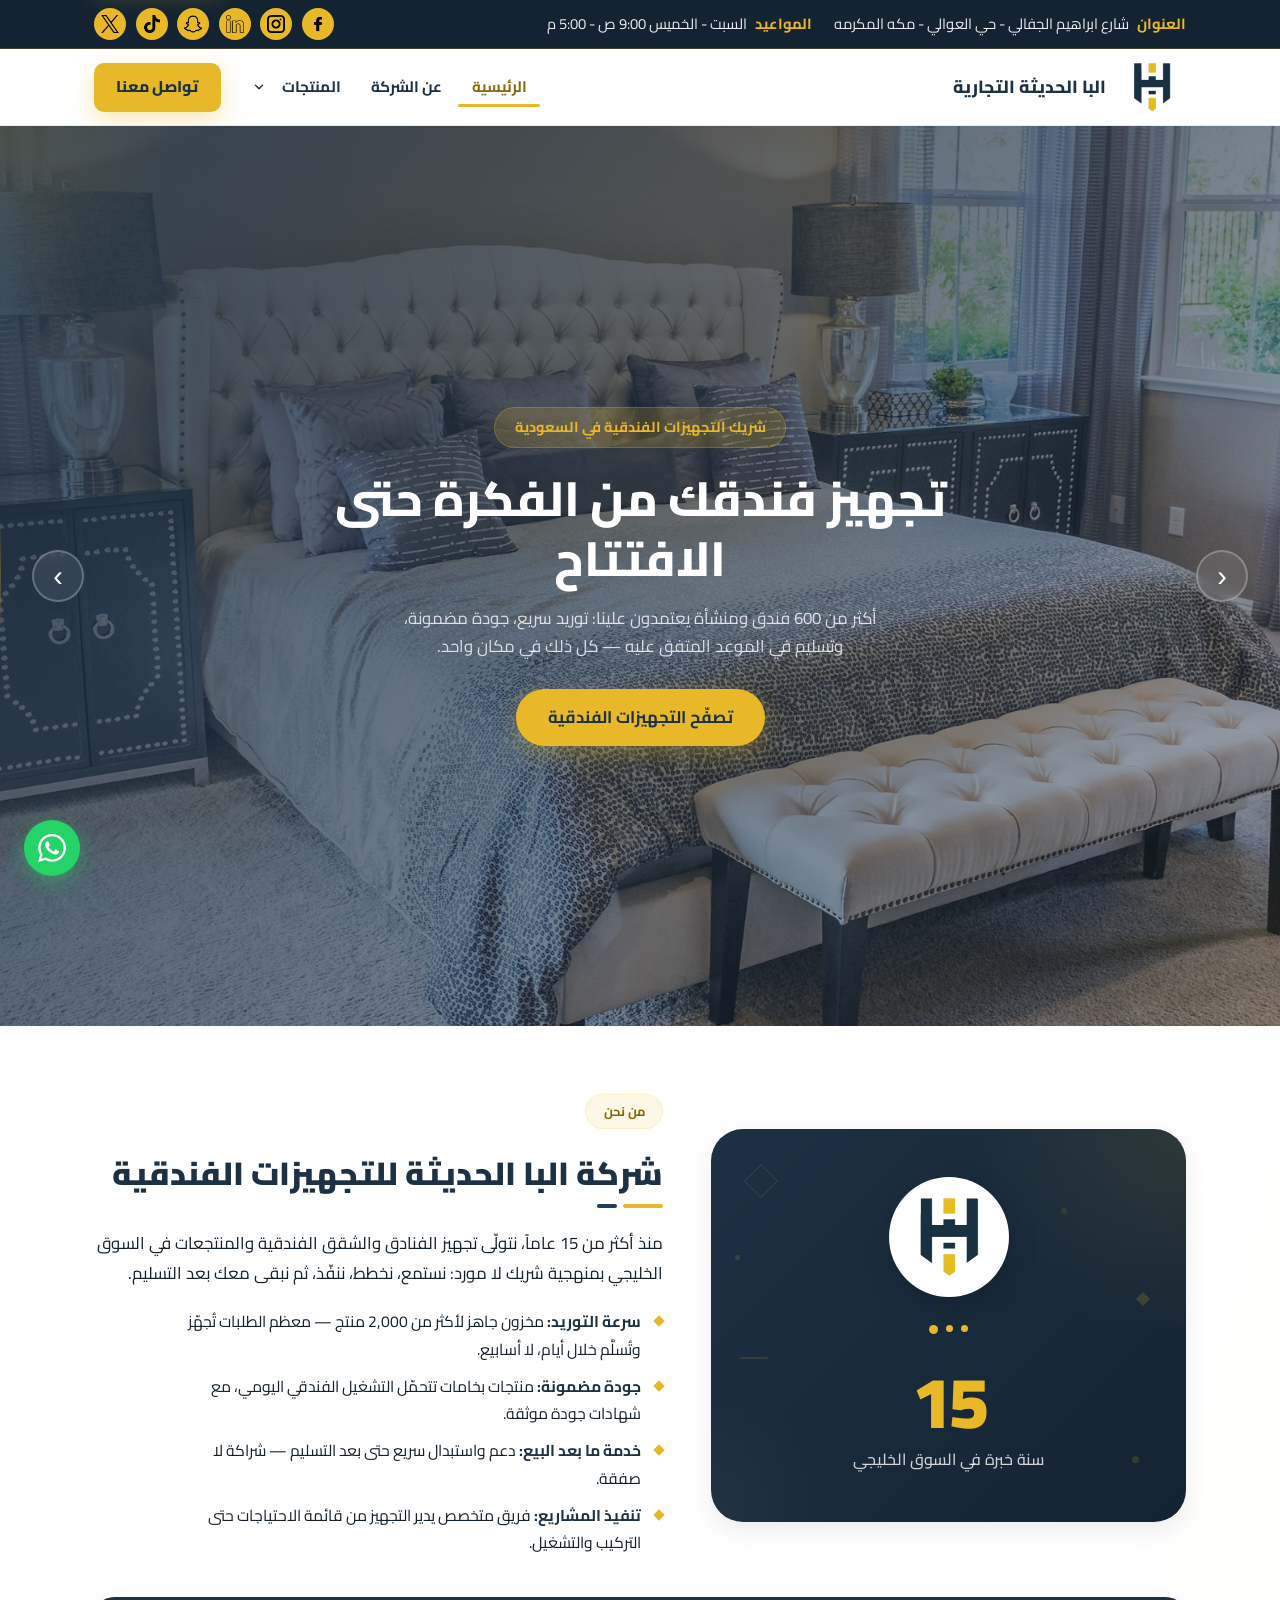
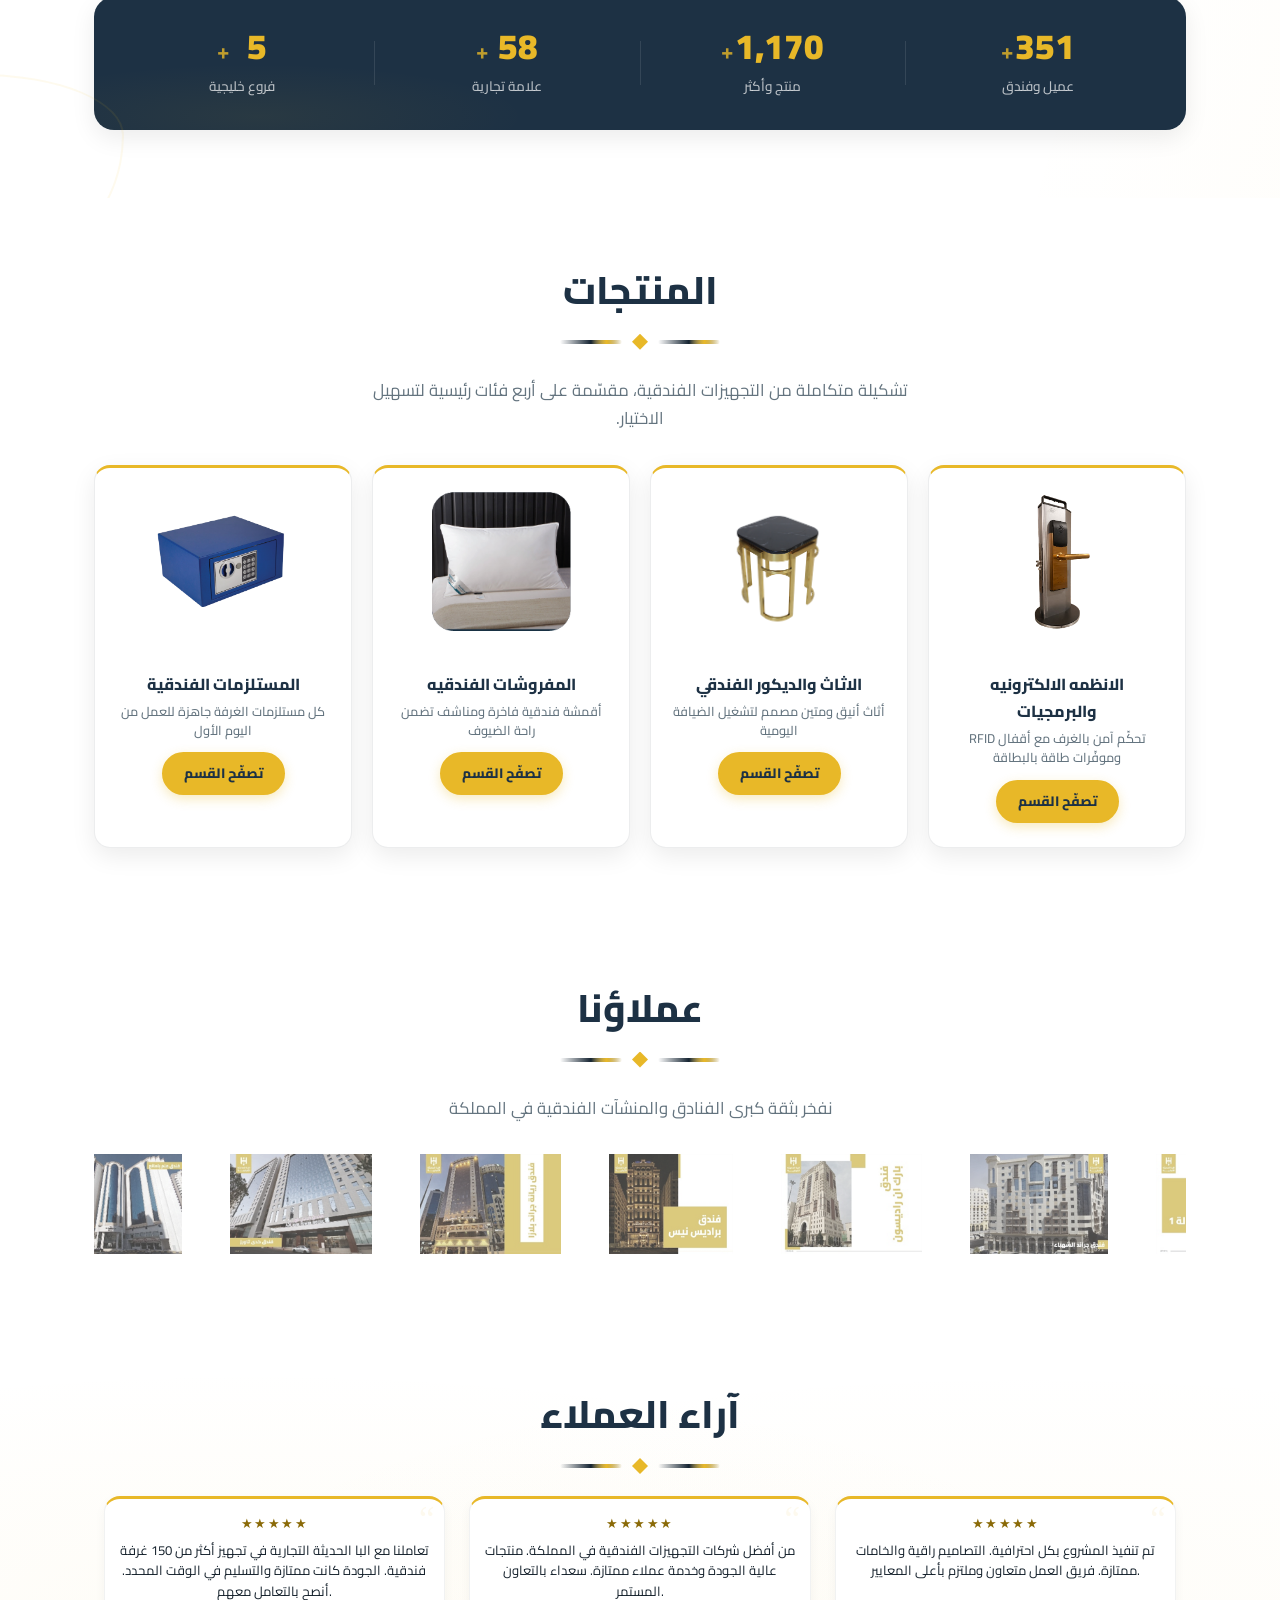
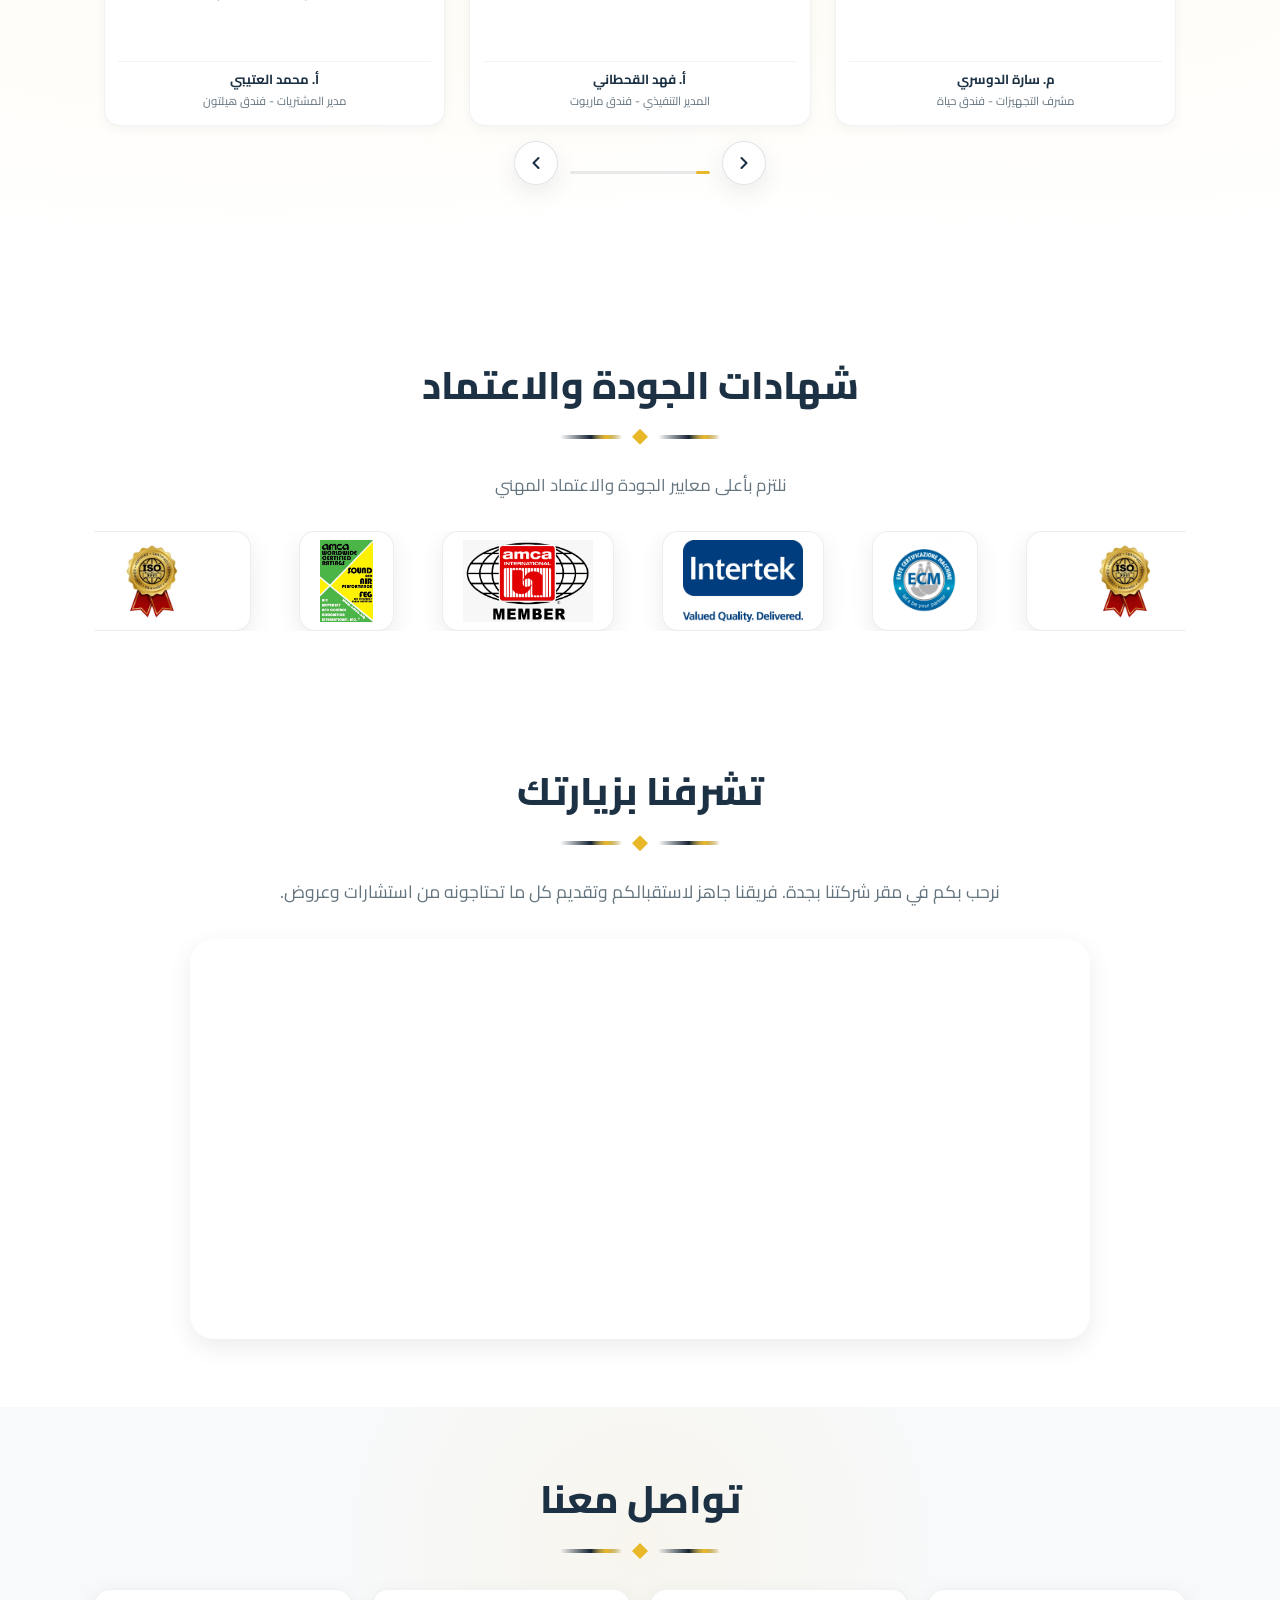
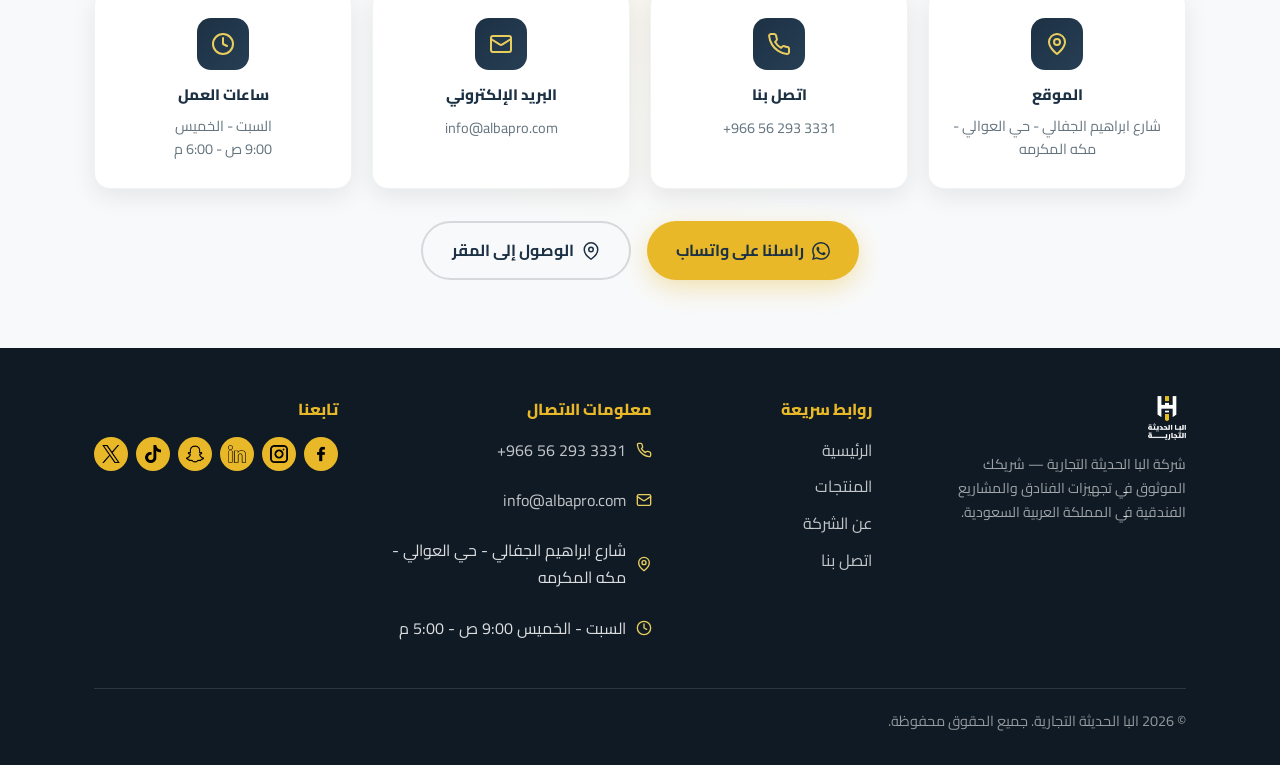
<file: index.html>
<!DOCTYPE html>
<html lang="ar" dir="rtl">
  <head>
    <meta charset="UTF-8" />
    <meta name="viewport" content="width=device-width, initial-scale=1.0" />
    <meta
      name="description"
      content="شركة البا الحديثة التجارية تقدم مستلزمات وتجهيزات فندقية عالية الجودة مع معرض رقمي احترافي ومختص بالطلب والاستفسار." />
    <meta name="theme-color" content="#1D3144" />
    <title>البا الحديثة التجارية | المعرض الرقمي للفنادق والتجهيزات</title>
    <link rel="preconnect" href="https://fonts.googleapis.com" />
    <link rel="preconnect" href="https://fonts.gstatic.com" crossorigin />
    <link
      href="https://fonts.googleapis.com/css2?family=Cairo:wght@400;600;700;800&display=swap"
      rel="stylesheet" />
    <link rel="stylesheet" href="assets/css/styles.css" />
  </head>
  <body>
    <a class="skip-link" href="#main">تخطي إلى المحتوى الرئيسي</a>
    <header class="site-header">
      <div class="topbar">
        <div class="container topbar-inner">
          <div class="topbar-meta">
            <span class="topbar-item"><span class="topbar-icon">العنوان</span><span class="topbar-text">شارع ابراهيم الجفالي - حي العوالي - مكه المكرمه</span></span>
            <span class="topbar-item"><span class="topbar-icon">المواعيد</span><span class="topbar-text">السبت - الخميس 9:00 ص - 5:00 م</span></span>
          </div>
          <div class="announcement-track">
            <span class="announcement-text">
              البا الحديثة التجارية — شريكك الموثوق في التجهيزات الفندقية
              <span class="sep">✦</span>
              تجهيز الفنادق والشقق الفندقية والمنتجعات بأعلى معايير الجودة
              <span class="sep">✦</span>
              واصلنا الآن 📞 <bdi dir="ltr">+966 56 293 3331</bdi>
              <span class="sep">✦</span>
              البا الحديثة التجارية — شريكك الموثوق في التجهيزات الفندقية
              <span class="sep">✦</span>
              تجهيز الفنادق والشقق الفندقية والمنتجعات بأعلى معايير الجودة
              <span class="sep">✦</span>
              واصلنا الآن 📞 <bdi dir="ltr">+966 56 293 3331</bdi>
            </span>
          </div>
          <div class="topbar-social" aria-label="وسائل التواصل">
            <a href="#" target="_blank" rel="noreferrer" aria-label="فيسبوك">
              <img src="assets/images/icons/facebook.png" alt="" loading="lazy" />
            </a>
            <a href="#" target="_blank" rel="noreferrer" aria-label="إنستغرام">
              <img src="assets/images/icons/instagram.png" alt="" loading="lazy" />
            </a>
            <a href="#" target="_blank" rel="noreferrer" aria-label="لينكدإن">
              <img src="assets/images/icons/linkedin.png" alt="" loading="lazy" />
            </a>
            <a href="#" target="_blank" rel="noreferrer" aria-label="سناب شات">
              <img src="assets/images/icons/snapchat.png" alt="" loading="lazy" />
            </a>
            <a href="#" target="_blank" rel="noreferrer" aria-label="تيك توك">
              <img src="assets/images/icons/tiktok.png" alt="" loading="lazy" />
            </a>
            <a href="#" target="_blank" rel="noreferrer" aria-label="تويتر">
              <img src="assets/images/icons/twitter.png" alt="" loading="lazy" />
            </a>
          </div>
        </div>
      </div>
      <div class="mainbar">
        <div class="container mainbar-inner">
          <a class="brand" href="index.html" aria-label="الصفحة الرئيسية - البا الحديثة التجارية">
            <span class="brand-card">
              <img class="brand-logo" src="assets/images/logo.png" alt="شعار البا الحديثة التجارية" loading="eager" />
            </span>
            <span class="brand-name">البا الحديثة التجارية</span>
          </a>

          <nav class="main-nav" aria-label="التنقل الرئيسي">
            <div class="main-nav-links">
              <a class="nav-link active" href="index.html">الرئيسية</a>
              <a class="nav-link" href="#about">عن الشركة</a>
              <div class="nav-item has-dropdown">
                <a class="nav-link" href="products.html">المنتجات</a>
                <button
                  class="dropdown-toggle"
                  type="button"
                  aria-expanded="false"
                  aria-controls="productsDropdown"
                  aria-label="عرض تصنيفات المنتجات">
                  <svg class="dropdown-arrow" viewBox="0 0 24 24" width="14" height="14" fill="none" stroke="currentColor" stroke-width="2.5" stroke-linecap="round" stroke-linejoin="round">
                    <polyline points="6 9 12 15 18 9"></polyline>
                  </svg>
                </button>
                <div class="dropdown-menu" id="productsDropdown" role="menu">
                  <a href="products.html#locks" role="menuitem" class="dropdown-item">
                    <span class="item-icon" aria-hidden="true"><svg viewBox="0 0 24 24" width="20" height="20" fill="none" stroke="currentColor" stroke-width="2" stroke-linecap="round" stroke-linejoin="round"><rect x="5" y="11" width="14" height="10" rx="2"/><path d="M8 11V7a4 4 0 0 1 8 0v4"/><circle cx="12" cy="16" r="1"/></svg></span>
                    <span>الانظمه الالكترونيه والبرمجيات</span>
                  </a>
                  <a href="products.html#equipment" role="menuitem" class="dropdown-item">
                    <span class="item-icon" aria-hidden="true"><svg viewBox="0 0 24 24" width="20" height="20" fill="none" stroke="currentColor" stroke-width="2" stroke-linecap="round" stroke-linejoin="round"><path d="M16.5 9.4 7.55 4.24a1 1 0 0 0-1.1 0L4 5.75"/><path d="M3 6.5v9.75a1 1 0 0 0 .5.86l7.5 4.33a1 1 0 0 0 1 0l7.5-4.33a1 1 0 0 0 .5-.86V6.5"/><path d="M12 12v9"/><path d="m20.5 10-8.5 5-8.5-5"/></svg></span>
                    <span>المستلزمات الفندقية</span>
                  </a>
                  <a href="products.html#furniture" role="menuitem" class="dropdown-item">
                    <span class="item-icon" aria-hidden="true"><svg viewBox="0 0 24 24" width="20" height="20" fill="none" stroke="currentColor" stroke-width="2" stroke-linecap="round" stroke-linejoin="round"><path d="M3 9.5v7a1 1 0 0 0 1 1h16a1 1 0 0 0 1-1v-7"/><path d="M4 9.5V5.5a1 1 0 0 1 1-1h14a1 1 0 0 1 1 1v4"/><path d="M9 16.5v-3"/><path d="M15 16.5v-3"/><path d="M3 13.5h18"/></svg></span>
                    <span>الاثاث والديكور الفندقي</span>
                  </a>
                  <a href="products.html#hardware" role="menuitem" class="dropdown-item">
                    <span class="item-icon" aria-hidden="true"><svg viewBox="0 0 24 24" width="20" height="20" fill="none" stroke="currentColor" stroke-width="2" stroke-linecap="round" stroke-linejoin="round"><circle cx="7.5" cy="15.5" r="5.5"/><path d="m21 2-9.6 9.6"/><path d="m15.5 7.5 3 3L22 7l-3-3"/></svg></span>
                    <span>اكسسوارات الابواب</span>
                  </a>
                </div>
              </div>
            </div>
            <a class="nav-cta" href="https://wa.me/966562933331?text=%D8%A7%D9%84%D8%B3%D9%84%D8%A7%D9%85%20%D8%B9%D9%84%D9%8A%D9%83%D9%85%D8%8C%20%D8%A3%D8%B1%D8%BA%D8%A8%20%D9%81%D9%8A%20%D8%A7%D9%84%D8%A7%D8%B3%D8%AA%D9%81%D8%B3%D8%A7%D8%B1%20%D8%B9%D9%86%20%D8%AA%D8%AC%D9%87%D9%8A%D8%B2%D8%A7%D8%AA%D9%83%D9%85%20%D8%A7%D9%84%D9%81%D9%86%D8%AF%D9%82%D9%8A%D8%A9" target="_blank" rel="noreferrer">
              <span>تواصل معنا</span>
            </a>
          </nav>

          <button class="mobile-toggle" type="button" aria-label="فتح القائمة" aria-expanded="false" aria-controls="mobileDrawer">
            <span></span>
            <span></span>
            <span></span>
          </button>
        </div>
      </div>

      <div class="drawer-overlay" id="drawerOverlay" hidden></div>
      <div class="mobile-drawer" id="mobileDrawer" aria-hidden="true">
        <div class="drawer-panel">
          <div class="drawer-head">
            <a class="brand" href="index.html">
              <img class="brand-logo" src="assets/images/logo.png" alt="شعار البا الحديثة التجارية" />
              <span class="brand-text">البا الحديثة التجارية - التجهيزات الفندقية</span>
            </a>
            <button class="drawer-close" type="button" aria-label="إغلاق القائمة">✕</button>
          </div>

          <nav class="drawer-nav" aria-label="القائمة الجوالية">
            <a href="index.html" class="active">الرئيسية</a>
            <a href="#about">عن الشركة</a>
            <div class="drawer-group">
              <div class="drawer-group-row">
                <a href="products.html" class="drawer-group-link">المنتجات</a>
                <button class="drawer-accordion-trigger" type="button" aria-expanded="false" aria-controls="drawerProducts" aria-label="عرض تصنيفات المنتجات">
                  <span class="accordion-icon" aria-hidden="true">▾</span>
                </button>
              </div>
              <div class="drawer-submenu" id="drawerProducts">
                <a href="products.html#locks"><svg viewBox="0 0 24 24" width="16" height="16" fill="none" stroke="currentColor" stroke-width="2" stroke-linecap="round" stroke-linejoin="round"><rect x="5" y="11" width="14" height="10" rx="2"/><path d="M8 11V7a4 4 0 0 1 8 0v4"/><circle cx="12" cy="16" r="1"/></svg> الانظمه الالكترونيه والبرمجيات</a>
                <a href="products.html#furniture"><svg viewBox="0 0 24 24" width="16" height="16" fill="none" stroke="currentColor" stroke-width="2" stroke-linecap="round" stroke-linejoin="round"><path d="M3 9.5v7a1 1 0 0 0 1 1h16a1 1 0 0 0 1-1v-7"/><path d="M4 9.5V5.5a1 1 0 0 1 1-1h14a1 1 0 0 1 1 1v4"/><path d="M9 16.5v-3"/><path d="M15 16.5v-3"/><path d="M3 13.5h18"/></svg> الاثاث والديكور الفندقي</a>
                <a href="products.html#equipment"><svg viewBox="0 0 24 24" width="16" height="16" fill="none" stroke="currentColor" stroke-width="2" stroke-linecap="round" stroke-linejoin="round"><path d="M16.5 9.4 7.55 4.24a1 1 0 0 0-1.1 0L4 5.75"/><path d="M3 6.5v9.75a1 1 0 0 0 .5.86l7.5 4.33a1 1 0 0 0 1 0l7.5-4.33a1 1 0 0 0 .5-.86V6.5"/><path d="M12 12v9"/><path d="m20.5 10-8.5 5-8.5-5"/></svg> المستلزمات الفندقية</a>
                <a href="products.html#hardware"><svg viewBox="0 0 24 24" width="16" height="16" fill="none" stroke="currentColor" stroke-width="2" stroke-linecap="round" stroke-linejoin="round"><circle cx="7.5" cy="15.5" r="5.5"/><path d="m21 2-9.6 9.6"/><path d="m15.5 7.5 3 3L22 7l-3-3"/></svg> اكسسوارات الابواب</a>
              </div>
            </div>
          </nav>

          <div class="drawer-footer">
            <a class="nav-cta drawer-cta" href="https://wa.me/966562933331?text=%D8%A7%D9%84%D8%B3%D9%84%D8%A7%D9%85%20%D8%B9%D9%84%D9%8A%D9%83%D9%85%D8%8C%20%D8%A3%D8%B1%D8%BA%D8%A8%20%D9%81%D9%8A%20%D8%A7%D9%84%D8%A7%D8%B3%D8%AA%D9%81%D8%B3%D8%A7%D8%B1%20%D8%B9%D9%86%20%D8%AA%D8%AC%D9%87%D9%8A%D8%B2%D8%A7%D8%AA%D9%83%D9%85%20%D8%A7%D9%84%D9%81%D9%86%D8%AF%D9%82%D9%8A%D8%A9" target="_blank" rel="noreferrer">تواصل معنا</a>
            <p>📍 جدة - المملكة العربية السعودية</p>
            <p>🕘 السبت - الخميس 9:00 ص - 6:00 م</p>
            <div class="drawer-social">
              <a href="#" aria-label="فيسبوك"><img src="assets/images/icons/facebook.png" alt="" /></a>
              <a href="#" aria-label="إنستغرام"><img src="assets/images/icons/instagram.png" alt="" /></a>
              <a href="#" aria-label="لينكدإن"><img src="assets/images/icons/linkedin.png" alt="" /></a>
              <a href="#" aria-label="سناب شات"><img src="assets/images/icons/snapchat.png" alt="" /></a>
              <a href="#" aria-label="تيك توك"><img src="assets/images/icons/tiktok.png" alt="" /></a>
              <a href="#" aria-label="تويتر"><img src="assets/images/icons/twitter.png" alt="" /></a>
            </div>
          </div>
        </div>
      </div>
    </header>

    <main id="main">
      <!-- ========== HERO CAROUSEL ========== -->
      <section class="hero-carousel" aria-roledescription="carousel" aria-label="أبرز عروض البا الحديثة التجارية">
        <div class="hero-ornament hero-ornament-left"></div>
        <div class="hero-ornament hero-ornament-right"></div>
        <div class="hero-side-decor hero-side-left"></div>
        <div class="hero-side-decor hero-side-right"></div>

        <div class="carousel-container">
          <div class="carousel-slide active" data-slide="0">
            <div class="carousel-bg" style="background-image: url('assets/images/hero/slide-1.avif')"></div>
            <div class="carousel-overlay"></div>
            <div class="carousel-content-wrapper">
              <div class="carousel-content">
                <div class="carousel-eyebrow">شريك التجهيزات الفندقية في السعودية</div>
                <h2>تجهيز فندقك من الفكرة حتى الافتتاح</h2>
                <p>أكثر من 600 فندق ومنشأة يعتمدون علينا: توريد سريع، جودة مضمونة، وتسليم في الموعد المتفق عليه — كل ذلك في مكان واحد.</p>
                <a href="#products" class="btn btn-primary">تصفّح التجهيزات الفندقية</a>
              </div>
            </div>
          </div>
          <div class="carousel-slide" data-slide="1">
            <div class="carousel-bg" style="background-image: url('assets/images/hero/slide-2.avif')"></div>
            <div class="carousel-overlay"></div>
            <div class="carousel-content-wrapper">
              <div class="carousel-content">
                <div class="carousel-eyebrow">جودة بمقاييس الضيافة العالمية</div>
                <h2>نحوّل طلبك إلى قائمة تجهيز كاملة وجاهزة للتنفيذ</h2>
                <p>أكثر من 2,000 منتج تحت سقف واحد — أسعار تنافسية، عروض واضحة، ومواعيد تسليم ملتزم بها.</p>
                <a href="#products" class="btn btn-primary">تصفّح التجهيزات الفندقية</a>
              </div>
            </div>
          </div>
          <div class="carousel-slide" data-slide="2">
            <div class="carousel-bg" style="background-image: url('assets/images/hero/slide-3.avif')"></div>
            <div class="carousel-overlay"></div>
            <div class="carousel-content-wrapper">
              <div class="carousel-content">
                <div class="carousel-eyebrow">تنفيذ بمقاييس الضيافة العالمية</div>
                <h2>شراكة طويلة الأمد تبدأ من أول استفسار</h2>
                <p>فريق متخصص يرافقك من اختيار المنتجات حتى التسليم والتركيب، مع خدمة ما بعد البيع المستمرة.</p>
                <a href="#products" class="btn btn-primary">تصفّح التجهيزات الفندقية</a>
              </div>
            </div>
          </div>
        </div>

        <button class="carousel-control prev" type="button" aria-label="السابق">‹</button>
        <button class="carousel-control next" type="button" aria-label="التالي">›</button>

      </section>

      <!-- ========== ABOUT ========== -->
      <section class="section about-section" id="about">
        <div class="container">
          <div class="about-wrap">
            <div class="about-panel reveal">
              <div class="about-panel-inner">
                <span class="geo geo-diamond"></span>
                <span class="geo geo-dot geo-dot-1"></span>
                <span class="geo geo-dot geo-dot-2"></span>
                <span class="geo geo-dot geo-dot-3"></span>
                <span class="geo geo-arc"></span>
                <span class="geo geo-filled-diamond"></span>
                <span class="geo geo-bar"></span>
                <img class="about-panel-logo" src="assets/images/logo.png" alt="البا الحديثة التجارية" loading="lazy" />
                <div class="about-panel-decor">
                  <span></span><span></span><span></span>
                </div>
                <div class="about-panel-numbers">
                  <span class="about-panel-big-num">15</span>
                  <span class="about-panel-label">سنة خبرة في السوق الخليجي</span>
                </div>
              </div>
            </div>
            <div class="about-main reveal reveal-delay-1">
              <span class="about-badge">من نحن</span>
              <h2 class="about-heading">شركة البا الحديثة للتجهيزات الفندقية</h2>
              <div class="about-heading-line">
                <span></span><span></span>
              </div>
              <p class="about-text">منذ أكثر من 15 عاماً، نتولّى تجهيز الفنادق والشقق الفندقية والمنتجعات في السوق الخليجي بمنهجية شريك لا مورد: نستمع، نخطط، ننفّذ، ثم نبقى معك بعد التسليم.</p>
              <ul class="about-features">
                <li><strong>سرعة التوريد:</strong> مخزون جاهز لأكثر من 2,000 منتج — معظم الطلبات تُجهّز وتُسلَّم خلال أيام، لا أسابيع.</li>
                <li><strong>جودة مضمونة:</strong> منتجات بخامات تتحمّل التشغيل الفندقي اليومي، مع شهادات جودة موثقة.</li>
                <li><strong>خدمة ما بعد البيع:</strong> دعم واستبدال سريع حتى بعد التسليم — شراكة لا صفقة.</li>
                <li><strong>تنفيذ المشاريع:</strong> فريق متخصص يدير التجهيز من قائمة الاحتياجات حتى التركيب والتشغيل.</li>
              </ul>
            </div>
          </div>

          <div class="about-stats reveal reveal-delay-2">
            <div class="about-stat-item">
              <span class="about-stat-val stat-counter" data-count="600">0</span>
              <span class="about-stat-suffix">+</span>
              <span class="about-stat-label">عميل وفندق</span>
            </div>
            <div class="about-stat-divider"></div>
            <div class="about-stat-item">
              <span class="about-stat-val stat-counter" data-count="2000">0</span>
              <span class="about-stat-suffix">+</span>
              <span class="about-stat-label">منتج وأكثر</span>
            </div>
            <div class="about-stat-divider"></div>
            <div class="about-stat-item">
              <span class="about-stat-val stat-counter" data-count="100">0</span>
              <span class="about-stat-suffix">+</span>
              <span class="about-stat-label">علامة تجارية</span>
            </div>
            <div class="about-stat-divider"></div>
            <div class="about-stat-item">
              <span class="about-stat-val stat-counter" data-count="10">0</span>
              <span class="about-stat-suffix">+</span>
              <span class="about-stat-label">فروع خليجية</span>
            </div>
          </div>
        </div>
      </section>

      <!-- ========== PRODUCTS ========== -->
      <section class="section reveal" id="products">
        <div class="container">
          <h2 class="section-title reveal reveal-delay-1">المنتجات</h2>
          <div class="section-divider reveal reveal-delay-2"><span class="line"></span><span class="diamond"></span><span class="line"></span></div>
          <div class="section-body reveal reveal-delay-3">
            <p class="section-lead">تشكيلة متكاملة من التجهيزات الفندقية، مقسّمة على أربع فئات رئيسية لتسهيل الاختيار.</p>
            <div class="category-grid">
              <a class="category-card" href="products.html#locks">
                <div class="category-card-img">
                  <img src="assets/images/products/01-locks/asset_1.png" alt="الانظمه الالكترونيه والبرمجيات" loading="lazy" />
                </div>
                <div class="category-card-body">
                  <span class="category-name">الانظمه الالكترونيه والبرمجيات</span>
                  <span class="category-desc">تحكّم آمن بالغرف مع أقفال RFID وموفّرات طاقة بالبطاقة</span>
                  <span class="category-cta">تصفّح القسم</span>
                </div>
              </a>
              <a class="category-card" href="products.html#furniture">
                <div class="category-card-img">
                  <img src="assets/images/products/02-furniture/asset_9.png" alt="الاثاث والديكور الفندقي" loading="lazy" />
                </div>
                <div class="category-card-body">
                  <span class="category-name">الاثاث والديكور الفندقي</span>
                  <span class="category-desc">أثاث أنيق ومتين مصمم لتشغيل الضيافة اليومية</span>
                  <span class="category-cta">تصفّح القسم</span>
                </div>
              </a>
              <a class="category-card" href="products.html#furnishings">
                <div class="category-card-img">
                  <img src="assets/images/products/03-furnishings/asset_10.png" alt="المفروشات الفندقيه" loading="lazy" />
                </div>
                <div class="category-card-body">
                  <span class="category-name">المفروشات الفندقيه</span>
                  <span class="category-desc">أقمشة فندقية فاخرة ومناشف تضمن راحة الضيوف</span>
                  <span class="category-cta">تصفّح القسم</span>
                </div>
              </a>
              <a class="category-card" href="products.html#equipment">
                <div class="category-card-img">
                  <img src="assets/images/products/04-equipment/asset_20.png" alt="المستلزمات الفندقية" loading="lazy" />
                </div>
                <div class="category-card-body">
                  <span class="category-name">المستلزمات الفندقية</span>
                  <span class="category-desc">كل مستلزمات الغرفة جاهزة للعمل من اليوم الأول</span>
                  <span class="category-cta">تصفّح القسم</span>
                </div>
              </a>
            </div>
          </div>
        </div>
      </section>

      <!-- ========== CLIENTS ========== -->
      <section class="section reveal" id="clients">
        <div class="container">
          <h2 class="section-title reveal reveal-delay-1">عملاؤنا</h2>
          <div class="section-divider reveal reveal-delay-2"><span class="line"></span><span class="diamond"></span><span class="line"></span></div>
          <div class="section-body reveal reveal-delay-3">
            <p class="section-lead">نفخر بثقة كبرى الفنادق والمنشآت الفندقية في المملكة</p>
            <div class="marquee-wrapper" aria-label="شعارات عملائنا">
              <div class="marquee-track">
                <div class="marquee-group" role="list">
                  <img class="client-logo" src="assets/images/compaines/1.png" alt="شركة" loading="lazy" />
                  <img class="client-logo" src="assets/images/compaines/2png.png" alt="شركة" loading="lazy" />
                  <img class="client-logo" src="assets/images/compaines/3.png" alt="شركة" loading="lazy" />
                  <img class="client-logo" src="assets/images/compaines/4.png" alt="شركة" loading="lazy" />
                  <img class="client-logo" src="assets/images/compaines/5.png" alt="شركة" loading="lazy" />
                  <img class="client-logo" src="assets/images/compaines/6.png" alt="شركة" loading="lazy" />
                  <img class="client-logo" src="assets/images/compaines/7.png" alt="شركة" loading="lazy" />
                  <img class="client-logo" src="assets/images/compaines/Al-Deafah-International-Group.png" alt="الضيافة الدولية" loading="lazy" />
                  <img class="client-logo" src="assets/images/compaines/Kudi_Tower.png" alt="كودي تاور" loading="lazy" />
                  <img class="client-logo" src="assets/images/compaines/Poinciana_Hotel.png" alt="فندق بوينسيانا" loading="lazy" />
                  <img class="client-logo" src="assets/images/compaines/rayyana_grand_plaza.jpg" alt="ريانة جراند بلازا" loading="lazy" />
                  <img class="client-logo" src="assets/images/compaines/Paradise_Land_Company.jpg" alt="شركة بارادايس لاند" loading="lazy" />
                  <img class="client-logo" src="assets/images/compaines/Mahd_alResala_hotel.jpg" alt="فندق مهد الرسالة" loading="lazy" />
                  <img class="client-logo" src="assets/images/compaines/Park_inn_hotel.jpg" alt="فندق بارك إن" loading="lazy" />
                  <img class="client-logo" src="assets/images/compaines/Al Riffa Company.jpg" alt="شركة الرفاع" loading="lazy" />
                </div>
              </div>
            </div>
          </div>
        </div>
      </section>

      <!-- ========== TESTIMONIALS ========== -->
      <section class="section reveal" id="testimonials">
        <div class="container">
          <h2 class="section-title reveal reveal-delay-1">آراء العملاء</h2>
          <div class="section-divider reveal reveal-delay-2"><span class="line"></span><span class="diamond"></span><span class="line"></span></div>
          <div class="section-body reveal reveal-delay-3">
            <div class="testimonials-slider" aria-label="آراء العملاء">
              <div class="tslider-container">
                <div class="tslider-track"></div>
              </div>
              <div class="tslider-controls">
                <button class="tslider-prev" type="button" aria-label="آراء العملاء السابقة">
                  <svg viewBox="0 0 24 24" width="20" height="20" fill="none" stroke="currentColor" stroke-width="2.5" stroke-linecap="round" stroke-linejoin="round" aria-hidden="true"><polyline points="9 18 15 12 9 6"></polyline></svg>
                </button>
                <div class="testimonial-progress-wrapper">
                  <div class="testimonial-progress-bar" role="progressbar" aria-label="تقدم آراء العملاء" aria-valuemin="0" aria-valuemax="100" aria-valuenow="0"><div class="testimonial-progress-fill" id="testimonialProgressFill"></div></div>
                </div>
                <button class="tslider-next" type="button" aria-label="آراء العملاء التالية">
                  <svg viewBox="0 0 24 24" width="20" height="20" fill="none" stroke="currentColor" stroke-width="2.5" stroke-linecap="round" stroke-linejoin="round" aria-hidden="true"><polyline points="15 18 9 12 15 6"></polyline></svg>
                </button>
              </div>
            </div>
          </div>
        </div>
      </section>

      <!-- ========== CERTIFICATES ========== -->
      <section class="section reveal" id="certificates">
        <div class="container">
          <h2 class="section-title reveal reveal-delay-1">شهادات الجودة والاعتماد</h2>
          <div class="section-divider reveal reveal-delay-2"><span class="line"></span><span class="diamond"></span><span class="line"></span></div>
          <div class="section-body reveal reveal-delay-3">
            <p class="section-lead">نلتزم بأعلى معايير الجودة والاعتماد المهني</p>
            <div class="marquee-wrapper certificates-slider" aria-label="شهادات الجودة والاعتماد">
              <div class="marquee-track">
                <div class="marquee-group" role="list">
                  <img class="client-logo" src="assets/images/certificates/iso9001.jpeg" alt="شهادة ISO 9001" loading="lazy" />
                  <img class="client-logo" src="assets/images/certificates/amca.jpeg" alt="شهادة AMCA" loading="lazy" />
                  <img class="client-logo" src="assets/images/certificates/amca2.jpeg" alt="شهادة AMCA" loading="lazy" />
                  <img class="client-logo" src="assets/images/certificates/intertek.jpeg" alt="شهادة Intertek" loading="lazy" />
                  <img class="client-logo" src="assets/images/certificates/ecm.jpeg" alt="شهادة ECM" loading="lazy" />
                  <img class="client-logo" src="assets/images/certificates/iso9001.jpeg" alt="شهادة ISO 9001" loading="lazy" />
                  <img class="client-logo" src="assets/images/certificates/amca.jpeg" alt="شهادة AMCA" loading="lazy" />
                  <img class="client-logo" src="assets/images/certificates/amca2.jpeg" alt="شهادة AMCA" loading="lazy" />
                  <img class="client-logo" src="assets/images/certificates/intertek.jpeg" alt="شهادة Intertek" loading="lazy" />
                  <img class="client-logo" src="assets/images/certificates/ecm.jpeg" alt="شهادة ECM" loading="lazy" />
                  <img class="client-logo" src="assets/images/certificates/iso9001.jpeg" alt="شهادة ISO 9001" loading="lazy" />
                  <img class="client-logo" src="assets/images/certificates/amca.jpeg" alt="شهادة AMCA" loading="lazy" />
                  <img class="client-logo" src="assets/images/certificates/amca2.jpeg" alt="شهادة AMCA" loading="lazy" />
                  <img class="client-logo" src="assets/images/certificates/intertek.jpeg" alt="شهادة Intertek" loading="lazy" />
                  <img class="client-logo" src="assets/images/certificates/ecm.jpeg" alt="شهادة ECM" loading="lazy" />
                  <img class="client-logo" src="assets/images/certificates/iso9001.jpeg" alt="شهادة ISO 9001" loading="lazy" />
                  <img class="client-logo" src="assets/images/certificates/amca.jpeg" alt="شهادة AMCA" loading="lazy" />
                  <img class="client-logo" src="assets/images/certificates/amca2.jpeg" alt="شهادة AMCA" loading="lazy" />
                  <img class="client-logo" src="assets/images/certificates/intertek.jpeg" alt="شهادة Intertek" loading="lazy" />
                  <img class="client-logo" src="assets/images/certificates/ecm.jpeg" alt="شهادة ECM" loading="lazy" />
                </div>
              </div>
            </div>
          </div>
        </div>
      </section>

      <!-- ========== VISIT US ========== -->
      <section class="section reveal" id="visit">
        <div class="container">
          <h2 class="section-title reveal reveal-delay-1">تشرفنا بزيارتك</h2>
          <div class="section-divider reveal reveal-delay-2"><span class="line"></span><span class="diamond"></span><span class="line"></span></div>
          <div class="section-body reveal reveal-delay-3">
            <p class="visit-desc">نرحب بكم في مقر شركتنا بجدة. فريقنا جاهز لاستقبالكم وتقديم كل ما تحتاجونه من استشارات وعروض.</p>
            <div class="map-container">
              <iframe src="https://www.google.com/maps/embed?pb=!1m14!1m8!1m3!1d3716.003212809367!2d39.90303421020508!3d21.35036849975586!3m2!1i1024!2i768!4f13.1!3m3!1m2!1s0x15c2050ef75cbc1d%3A0xf7a36be98558d9da!2z2LTYsdmD2Ycg2KfZhNio2Kcg2KfZhNit2K_Zitir2Yc!5e0!3m2!1sen!2seg!4v1785779007597!5m2!1sen!2seg" width="600" height="450" style="border:0;" allowfullscreen="" loading="lazy" referrerpolicy="strict-origin-when-cross-origin"></iframe>
          </div>
        </div>
      </section>

      <!-- ========== CONTACT ========== -->
      <section class="section contact-section" id="contact">
        <div class="contact-glow"></div>
        <div class="container">
          <h2 class="section-title reveal">تواصل معنا</h2>
          <div class="section-divider reveal"><span class="line"></span><span class="diamond"></span><span class="line"></span></div>
          <div class="section-body">
            <div class="contact-grid">
              <div class="contact-card reveal" style="transition-delay: 0.1s">
                <div class="contact-icon-box"><img src="assets/images/icons/map-pin.svg" alt="" width="24" height="24" /></div>
                <h4>الموقع</h4>
                <p>شارع ابراهيم الجفالي - حي العوالي - مكه المكرمه</p>
              </div>
              <div class="contact-card reveal" style="transition-delay: 0.2s">
                <div class="contact-icon-box"><img src="assets/images/icons/phone.svg" alt="" width="24" height="24" /></div>
                <h4>اتصل بنا</h4>
                <a href="tel:+966562933331" class="contact-link phone-number">+966 56 293 3331</a>
              </div>
              <div class="contact-card reveal" style="transition-delay: 0.3s">
                <div class="contact-icon-box"><img src="assets/images/icons/mail.svg" alt="" width="24" height="24" /></div>
                <h4>البريد الإلكتروني</h4>
                <a href="mailto:info@albapro.com" class="contact-link">info@albapro.com</a>
              </div>
              <div class="contact-card reveal" style="transition-delay: 0.4s">
                <div class="contact-icon-box"><img src="assets/images/icons/clock.svg" alt="" width="24" height="24" /></div>
                <h4>ساعات العمل</h4>
                <p>السبت - الخميس<br />9:00 ص - 6:00 م</p>
              </div>
            </div>
            <div class="contact-actions reveal" style="transition-delay: 0.5s">
              <a class="btn btn-primary btn-pulse" href="https://wa.me/966562933331" target="_blank" rel="noreferrer">
                <svg viewBox="0 0 24 24" width="18" height="18" fill="currentColor"><path d="M17.472 14.382c-.297-.149-1.758-.867-2.03-.967-.273-.099-.471-.148-.67.15-.197.297-.767.966-.94 1.164-.173.199-.347.223-.644.075-.297-.15-1.255-.463-2.39-1.475-.883-.788-1.48-1.761-1.653-2.059-.173-.297-.018-.458.13-.606.134-.133.298-.347.446-.52.149-.174.198-.298.298-.497.099-.198.05-.371-.025-.52-.075-.149-.669-1.612-.916-2.207-.242-.579-.487-.5-.669-.51-.173-.008-.371-.01-.57-.01-.198 0-.52.074-.792.372-.272.297-1.04 1.016-1.04 2.479 0 1.462 1.065 2.875 1.213 3.074.149.198 2.096 3.2 5.077 4.487.709.306 1.262.489 1.694.625.712.227 1.36.195 1.871.118.571-.085 1.758-.719 2.006-1.413.248-.694.248-1.289.173-1.413-.074-.124-.272-.198-.57-.347m-5.421 7.403h-.004a9.87 9.87 0 01-5.031-1.378l-.361-.214-3.741.982.998-3.648-.235-.374a9.86 9.86 0 01-1.51-5.26c.001-5.45 4.436-9.884 9.888-9.884 2.64 0 5.122 1.03 6.988 2.898a9.825 9.825 0 012.893 6.994c-.003 5.45-4.437 9.884-9.885 9.884m8.413-18.297A11.815 11.815 0 0012.05 0C5.495 0 .16 5.335.157 11.892c0 2.096.547 4.142 1.588 5.945L.057 24l6.305-1.654a11.882 11.882 0 005.683 1.448h.005c6.554 0 11.89-5.335 11.893-11.893a11.821 11.821 0 00-3.48-8.413z"/></svg>
                <span>راسلنا على واتساب</span>
              </a>
              <a class="btn btn-outline btn-map" href="https://maps.app.goo.gl/Re8EiAJFg4yr3Mdn8" target="_blank" rel="noreferrer">
                <svg viewBox="0 0 24 24" width="18" height="18" fill="none" stroke="currentColor" stroke-width="2" stroke-linecap="round" stroke-linejoin="round"><path d="M21 10c0 7-9 13-9 13s-9-6-9-13a9 9 0 0 1 18 0z"/><circle cx="12" cy="10" r="3"/></svg>
                <span>الوصول إلى المقر</span>
              </a>
            </div>
          </div>
        </div>
      </section>
    </main>

    <footer class="site-footer">
      <div class="container footer-shell">
        <div class="footer-col">
          <img class="footer-logo" src="assets/images/footer_logo.png" alt="البا الحديثة التجارية" loading="lazy" />
          <p class="footer-desc">شركة البا الحديثة التجارية — شريكك الموثوق في تجهيزات الفنادق والمشاريع الفندقية في المملكة العربية السعودية.</p>
        </div>
        <div class="footer-col">
          <h4>روابط سريعة</h4>
          <a href="index.html">الرئيسية</a>
          <a href="products.html">المنتجات</a>
          <a href="#about">عن الشركة</a>
          <a href="#contact">اتصل بنا</a>
        </div>
        <div class="footer-col">
          <h4>معلومات الاتصال</h4>
          <span><img src="assets/images/icons/phone.svg" alt="" width="16" height="16" /> <a href="tel:+966562933331">+966 56 293 3331</a></span>
          <span><img src="assets/images/icons/mail.svg" alt="" width="16" height="16" /> <a href="mailto:info@albapro.com">info@albapro.com</a></span>
          <span><img src="assets/images/icons/map-pin.svg" alt="" width="16" height="16" />شارع ابراهيم الجفالي - حي العوالي - مكه المكرمه</span>
          <span><img src="assets/images/icons/clock.svg" alt="" width="16" height="16" /> السبت - الخميس 9:00 ص - 5:00 م</span>
        </div>
        <div class="footer-col">
          <h4>تابعنا</h4>
          <div class="footer-social">
            <a href="#" aria-label="فيسبوك"><img src="assets/images/icons/facebook.png" alt="" /></a>
            <a href="#" aria-label="إنستغرام"><img src="assets/images/icons/instagram.png" alt="" /></a>
            <a href="#" aria-label="لينكدإن"><img src="assets/images/icons/linkedin.png" alt="" /></a>
            <a href="#" aria-label="سناب شات"><img src="assets/images/icons/snapchat.png" alt="" /></a>
            <a href="#" aria-label="تيك توك"><img src="assets/images/icons/tiktok.png" alt="" /></a>
            <a href="#" aria-label="تويتر"><img src="assets/images/icons/twitter.png" alt="" /></a>
          </div>
        </div>
      </div>
      <div class="container">
        <p class="footer-copy">© <span id="year"></span> البا الحديثة التجارية. جميع الحقوق محفوظة.</p>
      </div>
    </footer>

    <a class="wa-float" href="https://wa.me/966562933331?text=%D8%A7%D9%84%D8%B3%D9%84%D8%A7%D9%85%20%D8%B9%D9%84%D9%8A%D9%83%D9%85%D8%8C%20%D8%A3%D8%B1%D8%BA%D8%A8%20%D9%81%D9%8A%20%D8%A7%D9%84%D8%A7%D8%B3%D8%AA%D9%81%D8%B3%D8%A7%D8%B1%20%D8%B9%D9%86%20%D8%AA%D8%AC%D9%87%D9%8A%D8%B2%D8%A7%D8%AA%D9%83%D9%85%20%D8%A7%D9%84%D9%81%D9%86%D8%AF%D9%82%D9%8A%D8%A9" target="_blank" rel="noreferrer" aria-label="تواصل عبر واتساب">
      <svg viewBox="0 0 24 24" width="28" height="28" fill="currentColor" aria-hidden="true">
        <path d="M17.472 14.382c-.297-.149-1.758-.867-2.03-.967-.273-.099-.471-.148-.67.15-.197.297-.767.966-.94 1.164-.173.199-.347.223-.644.075-.297-.15-1.255-.463-2.39-1.475-.883-.788-1.48-1.761-1.653-2.059-.173-.297-.018-.458.13-.606.134-.133.298-.347.446-.52.149-.174.198-.298.298-.497.099-.198.05-.371-.025-.52-.075-.149-.669-1.612-.916-2.207-.242-.579-.487-.5-.669-.51-.173-.008-.371-.01-.57-.01-.198 0-.52.074-.792.372-.272.297-1.04 1.016-1.04 2.479 0 1.462 1.065 2.875 1.213 3.074.149.198 2.096 3.2 5.077 4.487.709.306 1.262.489 1.694.625.712.227 1.36.195 1.871.118.571-.085 1.758-.719 2.006-1.413.248-.694.248-1.289.173-1.413-.074-.124-.272-.198-.57-.347m-5.421 7.403h-.004a9.87 9.87 0 01-5.031-1.378l-.361-.214-3.741.982.998-3.648-.235-.374a9.86 9.86 0 01-1.51-5.26c.001-5.45 4.436-9.884 9.888-9.884 2.64 0 5.122 1.03 6.988 2.898a9.825 9.825 0 012.893 6.994c-.003 5.45-4.437 9.884-9.885 9.884m8.413-18.297A11.815 11.815 0 0012.05 0C5.495 0 .16 5.335.157 11.892c0 2.096.547 4.142 1.588 5.945L.057 24l6.305-1.654a11.882 11.882 0 005.683 1.448h.005c6.554 0 11.89-5.335 11.893-11.893a11.821 11.821 0 00-3.48-8.413z"/>
      </svg>
    </a>

    <script src="assets/js/main.js"></script>
  </body>
  </html>
</file>
<file: assets/css/styles.css>
/* ==========================================
   DESIGN TOKENS — Primitive → Semantic → Component
   Brand: Alba Pro (luxury Arabic hospitality, RTL-first)
   ========================================== */
:root {
  /* ---------- Primitive tokens ---------- */
  --c-navy-900: #142331;
  --c-navy-800: #1d3144;
  --c-navy-700: #263e54;
  --c-gold-500: #e8b828;
  --c-gold-400: #f3c434;
  --c-gold-600: #cda21c;
  --c-gold-700: #8a6a08; /* WCAG 4.5:1 gold-ink on white */
  --c-gold-800: #7a5c02; /* WCAG 3:1 focus ring on white */
  --c-slate-600: #64747f; /* WCAG 4.5:1 muted text on light bg */
  --c-slate-900: #14202b;
  --c-surface: #ffffff;
  --c-surface-muted: #f8f9fa;
  --c-footer: #0f1a24;
  --c-whatsapp: #25d366;
  --c-whatsapp-dark: #20bd5a;

  /* ---------- Semantic tokens ---------- */
  --navy: var(--c-navy-800);
  --navy-dark: var(--c-navy-900);
  --navy-light: var(--c-navy-700);
  --gold: var(--c-gold-500);
  --gold-hover: var(--c-gold-400);
  --gold-dark: var(--c-gold-600);
  --gold-ink: var(--c-gold-700);
  --focus-ring: var(--c-gold-800);
  --bg: var(--c-surface-muted);
  --white: var(--c-surface);
  --text: var(--c-slate-900);
  --muted: var(--c-slate-600);

  /* ---------- Typography ---------- */
  --font-family: "Cairo", "Tajawal", sans-serif;
  --font-size-xs: 0.8rem;
  --font-size-sm: 0.9rem;
  --font-size-base: 1rem;
  --font-size-lg: 1.05rem;
  --font-size-xl: 1.5rem;
  --fw-normal: 400;
  --fw-semibold: 600;
  --fw-bold: 700;
  --fw-extrabold: 800;

  /* ---------- Spacing scale ---------- */
  --space-1: 0.25rem;
  --space-2: 0.5rem;
  --space-3: 0.75rem;
  --space-4: 1rem;
  --space-5: 1.25rem;
  --space-6: 1.5rem;
  --space-8: 2rem;
  --space-10: 3rem;

  /* ---------- Radius ---------- */
  --radius-sm: 8px;
  --radius-md: 16px;
  --radius-lg: 24px;
  --radius-full: 999px;

  /* ---------- Elevation ---------- */
  --shadow-soft: 0 8px 24px rgba(0, 0, 0, 0.08);
  --shadow-card: 0 14px 35px rgba(0, 0, 0, 0.25);
  --shadow-gold: 0 8px 24px rgba(232, 184, 40, 0.35);
  --shadow-gold-hover: 0 12px 32px rgba(232, 184, 40, 0.5);
  --shadow-lift: 0 20px 50px rgba(20, 32, 43, 0.14);

  /* ---------- Motion ---------- */
  --duration-fast: 150ms;
  --duration-base: 250ms;
  --duration-slow: 400ms;
  --ease-out: cubic-bezier(0.16, 1, 0.3, 1);
  --ease-pop: cubic-bezier(0.34, 1.56, 0.64, 1);

  /* ---------- Layout ---------- */
  --container-max: 1280px;
  --nav-height: 76px;
  --header-offset: 92px;
}

* {
  box-sizing: border-box;
}

html {
  scroll-behavior: smooth;
}

body {
  margin: 0;
  font-family: "Cairo", "Tajawal", sans-serif;
  line-height: 1.7;
  color: var(--text);
  background: var(--white);
}

body.drawer-open {
  overflow: hidden;
}

body.modal-open {
  overflow: hidden;
}

h1, h2, h3 {
  margin-top: 0;
  line-height: 1.3;
}

h2 {
  font-size: clamp(1.5rem, 3vw, 2.2rem);
  color: var(--navy);
}

a {
  color: inherit;
  text-decoration: none;
}

:focus-visible {
  outline: 3px solid var(--focus-ring);
  outline-offset: 2px;
  border-radius: 4px;
}

/* Accessible focus ring on dark surfaces (gold reads 7.2:1 on navy) */
.topbar :focus-visible,
.drawer-panel :focus-visible,
.hero-carousel :focus-visible,
.site-footer :focus-visible,
.about-panel-inner :focus-visible {
  outline-color: var(--gold);
}

/* Visible focus for interactive cards */
.category-card:focus-visible,
.product-item:focus-visible,
.contact-card:focus-visible {
  outline: 3px solid var(--focus-ring);
  outline-offset: 3px;
}

@media (prefers-reduced-motion: reduce) {
  *,
  *::before,
  *::after {
    animation-duration: 0.001ms !important;
    animation-iteration-count: 1 !important;
    transition-duration: 0.001ms !important;
    scroll-behavior: auto !important;
  }
}

img {
  max-width: 100%;
  display: block;
}

/* ==========================================
   ACCESSIBILITY UTILITIES
   ========================================== */
.sr-only {
  position: absolute;
  width: 1px;
  height: 1px;
  padding: 0;
  margin: -1px;
  overflow: hidden;
  clip: rect(0, 0, 0, 0);
  white-space: nowrap;
  border: 0;
}

.skip-link {
  position: fixed;
  top: -100px;
  inset-inline-start: 1rem;
  z-index: 1000;
  background: var(--navy);
  color: var(--gold);
  padding: 0.7rem 1.25rem;
  border-radius: 0 0 10px 10px;
  font-weight: var(--fw-bold);
  transition: top 0.25s ease;
}

.skip-link:focus {
  top: 0;
}

/* Anchor offset for the fixed navbar on scroll */
section[id],
.product-category {
  scroll-margin-top: var(--header-offset);
}

.container,
.container-fluid {
  width: 100%;
  padding-right: 1.5rem;
  padding-left: 1.5rem;
  margin-right: auto;
  margin-left: auto;
  box-sizing: border-box;
}

.container {
  max-width: 100%;
}

@media (min-width: 576px) {
  .container {
    max-width: 540px;
  }
}

@media (min-width: 768px) {
  .container {
    max-width: 720px;
  }
}

@media (min-width: 992px) {
  .container {
    max-width: 960px;
  }
}

@media (min-width: 1200px) {
  .container {
    max-width: 1140px;
  }
}

@media (min-width: 1400px) {
  .container {
    max-width: 1280px;
  }
}

.row {
  display: flex;
  flex-wrap: wrap;
  margin-right: -1.5rem;
  margin-left: -1.5rem;
}

.row > * {
  flex-shrink: 0;
  width: 100%;
  padding-right: 1.5rem;
  padding-left: 1.5rem;
}

.col {
  flex: 1 0 0%;
  max-width: 100%;
}

.col-auto {
  flex: 0 0 auto;
  width: auto;
  max-width: none;
}

.col-4,
.col-6,
.col-8,
.col-12 {
  flex: 0 0 auto;
}

.col-4 {
  width: 33.333333%;
  max-width: 33.333333%;
}

.col-6 {
  width: 50%;
  max-width: 50%;
}

.col-8 {
  width: 66.666667%;
  max-width: 66.666667%;
}

.col-12 {
  width: 100%;
  max-width: 100%;
}

/* ==========================================
   SITE HEADER & NAVBAR (LUXURY B2B)
   RTL-aware layout with logical properties.
   
   z-index scale:
     10  dropdown menu
     20  fixed navbar
     30  mobile toggle
     100 drawer overlay
     110 mobile drawer
   ========================================== */

.site-header {
  position: static;
}

/* TOPBAR — announcement ticker */
.topbar {
  background: var(--navy-dark);
  color: var(--white);
  padding: 0.45rem 0;
  border-bottom: 1px solid rgba(232, 184, 40, 0.22);
  overflow: hidden;
}

.topbar-inner {
  display: flex;
  align-items: center;
  gap: 1rem;
  min-height: 34px;
}

.topbar-meta {
  display: flex;
  gap: 1.4rem;
  flex-wrap: nowrap;
  align-items: center;
  font-size: 0.92rem;
  line-height: 1;
}

.topbar-item {
  display: inline-flex;
  align-items: center;
  gap: 0.5rem;
  color: rgba(255, 255, 255, 0.92);
  white-space: nowrap;
  line-height: 1;
}

.topbar-icon {
  color: var(--gold);
  font-weight: 700;
}

.announcement-track {
  display: none;
  flex: 1;
  min-width: 0;
  overflow: hidden;
  position: relative;
  height: 100%;
}

.announcement-text {
  display: inline-block;
  white-space: nowrap;
  font-size: 0.92rem;
  font-weight: 600;
  line-height: 34px;
}

.announcement-text .sep {
  display: inline-block;
  margin: 0 2rem;
  color: var(--gold);
  opacity: 0.6;
}

@keyframes announcementScroll {
  0% {
    transform: translateX(100%);
  }
  100% {
    transform: translateX(-100%);
  }
}

.topbar-social,
.drawer-social {
  display: flex;
  gap: 0.6rem;
  align-items: center;
  flex-shrink: 0;
}

.topbar-social {
  margin-inline-start: auto;
}

.topbar-social a,
.drawer-social a {
  width: 32px;
  height: 32px;
  border-radius: 50%;
  background: var(--gold);
  display: grid;
  place-items: center;
  border: 1px solid rgba(232, 184, 40, 0.4);
  transition: background 0.2s ease, transform 0.2s ease, box-shadow 0.2s ease;
}

.topbar-social a:hover,
.drawer-social a:hover {
  background: #f1c245;
  transform: translateY(-2px);
  box-shadow: var(--shadow-gold);
}

.topbar-social img,
.drawer-social img {
  width: 18px;
  height: 18px;
  object-fit: contain;
  display: block;
  transition: transform 0.2s ease;
}

.topbar-social a:hover img,
.drawer-social a:hover img {
  transform: scale(1.06);
}

/* Enlarge the tap/click area of social icons without changing layout */
.topbar-social a,
.drawer-social a {
  position: relative;
}

.topbar-social a::after,
.drawer-social a::after {
  content: '';
  position: absolute;
  inset: -6px;
  border-radius: 50%;
}

/* Top Bar Phone Fix: keep "+966 56 293 3331" LTR inside the RTL marquee */
.topbar .announcement-text bdi,
.topbar .phone-link,
.topbar .phone-number {
  direction: ltr;
  unicode-bidi: isolate;
  display: inline-block;
}

/* announcement visible only on mobile */
@media (max-width: 992px) {
  .topbar-meta {
    display: none;
  }
  .announcement-track {
    display: block;
  }
  .announcement-text {
    animation: announcementScroll 45s linear infinite;
  }
}

@media (max-width: 700px) {
  .announcement-text {
    font-size: 0.78rem;
  }
  .announcement-text .sep {
    margin: 0 1rem;
  }
}

@media (max-width: 420px) {
  .topbar-inner {
    flex-wrap: nowrap;
    justify-content: center;
    gap: 0.3rem;
    min-height: 28px;
  }
  .announcement-text {
    font-size: 0.7rem;
    line-height: 28px;
  }
  .topbar-social {
    gap: 0.3rem;
  }
  .topbar-social a {
    width: 22px;
    height: 22px;
  }
  .topbar-social img {
    width: 10px;
    height: 10px;
  }
}

/* MAIN BAR */
.mainbar {
  background-color: var(--white);
  border-bottom: 1px solid rgba(20, 32, 43, 0.08);
  transition: background 0.3s ease, box-shadow 0.3s ease;
}

.mainbar-inner {
  display: flex;
  align-items: center;
  gap: 1rem;
  min-height: 76px;
}

/* FIXED NAVBAR (clone, appears on scroll) */
.mainbar-fixed {
  position: fixed;
  top: 0;
  left: 0;
  right: 0;
  z-index: 20;
  background: var(--white);
  border-bottom: 1px solid rgba(20, 32, 43, 0.08);
  transform: translateY(-100%);
  transition: transform 0.4s ease, box-shadow 0.3s ease;
}

.mainbar-fixed.is-visible {
  transform: translateY(0);
  box-shadow: 0 6px 24px rgba(0, 0, 0, 0.09);
}

.mainbar-fixed .mainbar-inner {
  min-height: 76px;
}

/* LOGO - simple flex item, no absolute positioning */
.brand {
  flex-shrink: 0;
  display: flex;
  align-items: center;
}

.brand-card {
  display: flex;
  align-items: center;
  justify-content: center;
  height: 57px;
  padding: 0.25rem;
  background: var(--white);
  border-radius: 8px;
  transition: height 0.3s ease;
}

.brand-logo {
  height: 100%;
  width: auto;
  max-width: 180px;
  object-fit: contain;
}

.brand-name {
  font-size: 1.1rem;
  font-weight: 800;
  color: var(--navy);
  margin-inline-start: 0.75rem;
  white-space: nowrap;
  overflow: hidden;
  text-overflow: ellipsis;
}

/* NAV - centered, expanding to fill space */
.main-nav {
  display: flex;
  align-items: center;
  justify-content: flex-start;
  margin-inline-start: auto;
  gap: 0.75rem;
}

.main-nav-links {
  display: flex;
  align-items: center;
  gap: 0.15rem;
}

.nav-item {
  position: relative;
  display: flex;
  align-items: center;
}

.nav-link {
  display: inline-flex;
  align-items: center;
  padding: 0.5rem 0.85rem;
  color: var(--navy);
  font-weight: 700;
  font-size: 0.95rem;
  border-radius: 8px;
  white-space: nowrap;
  position: relative;
  transition: color 0.2s ease;
}

.nav-link::after {
  content: "";
  position: absolute;
  inset-inline: 0;
  bottom: 0.1rem;
  height: 3px;
  border-radius: 3px;
  background: var(--gold);
  transform: scaleX(0);
  transition: transform 0.2s ease;
}

.nav-link:hover,
.nav-link:focus-visible,
.nav-link.active {
  color: var(--gold-ink);
}

.nav-link:hover::after,
.nav-link:focus-visible::after,
.nav-link.active::after {
  transform: scaleX(1);
}

/* Dropdown toggle button */
.dropdown-toggle {
  display: inline-flex;
  align-items: center;
  justify-content: center;
  width: 28px;
  height: 28px;
  margin-inline-start: -0.25rem;
  border: 0;
  background: transparent;
  border-radius: 50%;
  cursor: pointer;
  color: var(--navy);
  transition: background 0.2s ease;
}

.dropdown-toggle:hover,
.dropdown-toggle:focus-visible {
  background: rgba(20, 32, 43, 0.06);
}

.dropdown-arrow {
  stroke: currentColor;
  transition: transform 0.2s ease;
  pointer-events: none;
}

.nav-item.is-open .dropdown-arrow {
  transform: rotate(180deg);
}

.nav-item.is-open .dropdown-toggle {
  color: var(--gold-ink);
}

/* DROPDOWN MENU */
.dropdown-menu {
  position: absolute;
  top: calc(100% + 0.4rem);
  inset-inline-end: 0;
  min-width: 260px;
  background: var(--white);
  border-radius: var(--radius-md);
  border-top: 3px solid var(--gold);
  box-shadow: 0 18px 45px rgba(0, 0, 0, 0.22);
  padding: 0.5rem;
  display: flex;
  flex-direction: column;
  gap: 0.25rem;
  z-index: 10;
  opacity: 0;
  visibility: hidden;
  transform: translateY(-6px);
  transition: opacity 0.2s ease, transform 0.2s ease, visibility 0.2s ease;
}

.nav-item.is-open .dropdown-menu {
  opacity: 1;
  visibility: visible;
  transform: translateY(0);
}

.dropdown-item {
  display: flex;
  align-items: center;
  gap: 0.75rem;
  padding: 0.75rem 1rem;
  border-radius: 10px;
  color: var(--navy);
  font-weight: 600;
  font-size: 0.95rem;
  transition: background 0.2s ease, color 0.2s ease;
}

.dropdown-item .item-icon {
  font-size: 1.1rem;
  display: inline-flex;
  align-items: center;
  justify-content: center;
  width: 24px;
  height: 24px;
}

.dropdown-item:hover,
.dropdown-item:focus-visible {
  background: #fffdf2;
  color: var(--gold-ink);
}

.dropdown-item.highlight {
  background: linear-gradient(135deg, #fffdf0 0%, #fff8e1 100%);
  border: 1px solid rgba(232, 184, 40, 0.35);
  font-weight: 700;
}

.dropdown-item.highlight:hover,
.dropdown-item.highlight:focus-visible {
  background: var(--gold);
  color: var(--navy);
  border-color: var(--gold);
}

/* CTA BUTTON */
.nav-cta {
  display: inline-flex;
  align-items: center;
  justify-content: center;
  gap: 0.5rem;
  padding: 0.7rem 1.4rem;
  margin-inline-start: 0.75rem;
  border-radius: 10px;
  background: var(--gold);
  color: var(--navy);
  font-weight: 800;
  font-size: 0.98rem;
  white-space: nowrap;
  box-shadow: var(--shadow-gold);
  transition: background 0.2s ease, transform 0.2s ease, box-shadow 0.2s ease;
}

.nav-cta:hover,
.nav-cta:focus-visible {
  background: var(--gold-hover);
  transform: translateY(-2px);
  box-shadow: 0 10px 28px rgba(232, 184, 40, 0.5);
}

.nav-cta:active {
  transform: translateY(0);
}

/* MOBILE TOGGLE */
.mobile-toggle {
  display: none;
  flex-shrink: 0;
  align-self: center;
  border: 0;
  background: transparent;
  box-shadow: none;
  outline: none;
  padding: 0.5rem;
  min-width: 44px;
  min-height: 44px;
  cursor: pointer;
  z-index: 30;
}

.mobile-toggle:focus,
.mobile-toggle:active {
  background: transparent;
  box-shadow: none;
}

/* Keyboard-only focus cue on the bars (button itself stays clean) */
.mobile-toggle:focus-visible span {
  background: var(--gold-ink);
  box-shadow: 0 0 0 3px rgba(232, 184, 40, 0.35);
}

.mobile-toggle span {
  display: block;
  width: 18px;
  height: 2px;
  margin: 4px 0;
  background: var(--navy);
  border-radius: 2px;
  transition: transform 0.25s ease, opacity 0.25s ease;
}

.mobile-toggle[aria-expanded="true"] span:nth-child(1) {
  transform: translateY(6px) rotate(45deg);
}

.mobile-toggle[aria-expanded="true"] span:nth-child(2) {
  opacity: 0;
}

.mobile-toggle[aria-expanded="true"] span:nth-child(3) {
  transform: translateY(-6px) rotate(-45deg);
}

/* MOBILE DRAWER */
.mobile-drawer {
  position: fixed;
  top: 0;
  inset-inline-end: 0;
  width: min(70vw, 280px);
  height: 100vh;
  z-index: 110;
  background: var(--navy-dark);
  transform: translateX(100%);
  visibility: hidden;
  transition: transform 0.3s cubic-bezier(0.16, 1, 0.3, 1), visibility 0.3s ease;
}

[dir="rtl"] .mobile-drawer {
  transform: translateX(-100%);
}

.mobile-drawer.is-open {
  transform: translateX(0);
  visibility: visible;
}

.drawer-panel {
  height: 100%;
  color: var(--white);
  box-shadow: -10px 0 40px rgba(0, 0, 0, 0.4);
  padding: 1rem;
  display: flex;
  flex-direction: column;
  gap: 0.8rem;
  overflow-y: auto;
}

.drawer-head {
  display: flex;
  align-items: center;
  justify-content: space-between;
  padding-bottom: 0.6rem;
  border-bottom: 1px solid rgba(232, 184, 40, 0.2);
}

.drawer-head .brand {
  display: flex;
  align-items: center;
  gap: 0.5rem;
}

.drawer-head .brand-logo {
  width: 34px;
  height: 34px;
  object-fit: contain;
  background: #ffffff;
  padding: 3px;
  border-radius: 8px;
}

.drawer-head .brand-text {
  font-weight: 700;
  font-size: 0.78rem;
  color: var(--gold);
}

.drawer-close {
  border: 0;
  background: rgba(255, 255, 255, 0.1);
  width: 44px;
  height: 44px;
  border-radius: 50%;
  font-size: 1rem;
  color: var(--gold);
  cursor: pointer;
  display: grid;
  place-items: center;
  transition: background 0.2s ease, color 0.2s ease;
}

.drawer-close:hover,
.drawer-close:focus-visible {
  background: var(--gold);
  color: var(--navy);
}

.drawer-nav {
  display: flex;
  flex-direction: column;
  gap: 0.3rem;
}

.drawer-nav > a {
  padding: 0.6rem 0.75rem;
  border-radius: 10px;
  background: rgba(255, 255, 255, 0.05);
  color: rgba(255, 255, 255, 0.92);
  font-weight: 700;
  font-size: 0.85rem;
  border: 1px solid rgba(255, 255, 255, 0.06);
  transition: background 0.2s ease, color 0.2s ease, border-color 0.2s ease;
}

.drawer-nav > a:hover,
.drawer-nav > a:focus-visible,
.drawer-nav > a.active {
  background: rgba(232, 184, 40, 0.15);
  color: var(--gold);
  border-color: rgba(232, 184, 40, 0.3);
}

.drawer-group {
  display: flex;
  flex-direction: column;
  gap: 0.35rem;
}

.drawer-group-row {
  display: flex;
  align-items: stretch;
  gap: 0.4rem;
}

.drawer-group-link {
  flex: 1;
  padding: 0.6rem 0.75rem;
  border-radius: 10px;
  background: rgba(255, 255, 255, 0.05);
  color: rgba(255, 255, 255, 0.92);
  font-weight: 700;
  font-size: 0.85rem;
  border: 1px solid rgba(255, 255, 255, 0.06);
  transition: background 0.2s ease, color 0.2s ease;
}

.drawer-group-link:hover,
.drawer-group-link:focus-visible {
  background: rgba(232, 184, 40, 0.15);
  color: var(--gold);
}

.drawer-accordion-trigger {
  width: 44px;
  height: 44px;
  flex-shrink: 0;
  border: 1px solid rgba(255, 255, 255, 0.06);
  background: rgba(255, 255, 255, 0.05);
  border-radius: 10px;
  color: rgba(255, 255, 255, 0.85);
  cursor: pointer;
  display: grid;
  place-items: center;
  transition: background 0.2s ease, color 0.2s ease;
}

.drawer-accordion-trigger:hover,
.drawer-accordion-trigger:focus-visible {
  background: rgba(232, 184, 40, 0.15);
  color: var(--gold);
}

.drawer-accordion-trigger .accordion-icon {
  display: inline-block;
  transition: transform 0.2s ease;
}

.drawer-group.is-open .drawer-accordion-trigger .accordion-icon {
  transform: rotate(180deg);
}

.drawer-submenu {
  max-height: 0;
  overflow: hidden;
  padding-inline: 0.5rem;
  transition: max-height 0.3s ease;
}

.drawer-group.is-open .drawer-submenu {
  max-height: 20rem;
}

.drawer-submenu a {
  display: flex;
  align-items: center;
  gap: 0.4rem;
  padding: 0.5rem 0.75rem;
  margin-top: 0.25rem;
  border-radius: 8px;
  color: rgba(255, 255, 255, 0.85);
  background: rgba(0, 0, 0, 0.2);
  font-size: 0.8rem;
  font-weight: 600;
  transition: background 0.2s ease, color 0.2s ease;
}

.drawer-submenu a svg {
  flex-shrink: 0;
}

.drawer-submenu a:hover,
.drawer-submenu a:focus-visible {
  background: var(--gold);
  color: var(--navy-dark);
}

.drawer-footer {
  margin-top: auto;
  padding-top: 0.6rem;
  border-top: 1px solid rgba(232, 184, 40, 0.2);
  color: rgba(255, 255, 255, 0.75);
  font-size: 0.75rem;
  display: flex;
  flex-direction: column;
  gap: 0.4rem;
}

.drawer-cta {
  width: 100%;
  text-align: center;
  padding: 0.5rem 1rem;
  font-size: 0.85rem;
}

.drawer-footer p {
  margin: 0;
}

.drawer-overlay {
  position: fixed;
  inset: 0;
  background: rgba(15, 25, 35, 0.65);
  backdrop-filter: blur(4px);
  z-index: 100;
  opacity: 0;
  visibility: hidden;
  transition: opacity 0.25s ease, visibility 0.25s ease;
}

.drawer-overlay.is-visible {
  opacity: 1;
  visibility: visible;
}



/* ==========================================
   RESPONSIVE: below 993px, collapse to the drawer
   ========================================== */
@media (max-width: 992px) {
  .main-nav {
    display: none;
  }

  .mobile-toggle {
    display: inline-flex;
    flex-direction: column;
    justify-content: center;
    margin-inline-start: auto;
  }

  .mainbar-inner {
    min-height: 64px;
  }

  .brand-card {
    height: 44px;
  }

  .brand-name {
    max-width: 42vw;
  }
}

/* ==========================================
   HERO CAROUSEL
   ========================================== */

.hero-carousel {
  position: relative;
  height: 100vh;
  min-height: 600px;
  overflow: hidden;
  background: var(--navy-dark);
}

/* Background slides */
.carousel-container {
  position: relative;
  width: 100%;
  height: 100%;
}

.carousel-slide {
  position: absolute;
  inset: 0;
  opacity: 0;
  visibility: hidden;
  transition: opacity 0.8s ease, visibility 0.8s ease;
}

.carousel-slide.active {
  opacity: 1;
  visibility: visible;
}

.carousel-bg {
  position: absolute;
  inset: 0;
  background-size: cover;
  background-position: center;
  background-repeat: no-repeat;
  transform: scale(1.05);
  transition: transform 6s ease;
}

.carousel-slide:not(.active) .carousel-bg {
  transform: scale(1);
  transition: transform 0.8s ease;
}

.carousel-slide.active .carousel-bg {
  transform: scale(1.15);
}

.carousel-overlay {
  position: absolute;
  inset: 0;
  background: linear-gradient(135deg, rgba(29,49,68,0.88) 0%, rgba(29,49,68,0.65) 50%, rgba(29,49,68,0.35) 100%);
}

/* Content */
.carousel-content-wrapper {
  position: relative;
  z-index: 2;
  display: flex;
  align-items: center;
  justify-content: center;
  height: 100%;
  padding: 2rem;
}

.carousel-content {
  text-align: center;
  max-width: 720px;
}

.carousel-slide.active .carousel-content {
  animation: carouselFadeUp 0.8s ease 0.3s both;
}

.carousel-eyebrow {
  display: inline-block;
  padding: 0.45rem 1.2rem;
  background: rgba(232, 184, 40, 0.18);
  color: var(--gold);
  border-radius: 999px;
  font-weight: 700;
  font-size: 0.9rem;
  border: 1px solid rgba(232, 184, 40, 0.25);
  margin-bottom: 1.25rem;
}

.carousel-content h2 {
  font-size: clamp(1.8rem, 4vw, 3rem);
  color: var(--white);
  margin: 0 0 1rem;
  line-height: 1.25;
  font-weight: 800;
}

.carousel-content p {
  color: rgba(255,255,255,0.8);
  font-size: 1.05rem;
  line-height: 1.7;
  max-width: 54ch;
  margin: 0 auto 1.75rem;
}

.carousel-content .btn {
  padding: 0.9rem 2rem;
  font-size: 1.05rem;
}

@keyframes carouselFadeUp {
  from { opacity: 0; transform: translateY(40px); }
  to { opacity: 1; transform: translateY(0); }
}

/* Controls */
.carousel-control {
  position: absolute;
  top: 50%;
  z-index: 5;
  transform: translateY(-50%);
  width: 52px;
  height: 52px;
  border-radius: 50%;
  border: 2px solid rgba(255,255,255,0.25);
  background: rgba(255,255,255,0.08);
  backdrop-filter: blur(8px);
  color: var(--white);
  font-size: 1.8rem;
  cursor: pointer;
  display: grid;
  place-items: center;
  transition: background 0.2s ease, border-color 0.2s ease, transform 0.2s ease;
}

.carousel-control:hover {
  background: var(--gold);
  border-color: var(--gold);
  color: var(--navy);
  transform: translateY(-50%) scale(1.08);
}

.carousel-control.prev {
  right: 2rem;
}

.carousel-control.next {
  left: 2rem;
}

/* Decorative ornaments */
.hero-ornament,
.hero-side-decor {
  position: absolute;
  z-index: 3;
  pointer-events: none;
}

.hero-ornament-left {
  top: 0;
  left: 0;
  width: 180px;
  height: 180px;
  background: radial-gradient(circle at 0 0, rgba(232,184,40,0.12) 0%, transparent 70%);
}

.hero-ornament-right {
  bottom: 0;
  right: 0;
  width: 240px;
  height: 240px;
  background: radial-gradient(circle at 100% 100%, rgba(232,184,40,0.1) 0%, transparent 70%);
}

.hero-side-left {
  top: 50%;
  left: 0;
  width: 1px;
  height: 120px;
  background: linear-gradient(to bottom, transparent, rgba(232,184,40,0.3), transparent);
  transform: translateY(-50%);
}

.hero-side-right {
  top: 50%;
  right: 0;
  width: 1px;
  height: 120px;
  background: linear-gradient(to bottom, transparent, rgba(232,184,40,0.3), transparent);
  transform: translateY(-50%);
}

/* ==========================================
   SECTION PATTERN
   ========================================== */

.section {
  padding: 5rem 0;
}

/* Adjusted section spacing (~15% tighter overall, more breathing room) */
.section {
  padding-top: 4.25rem !important;
  padding-bottom: 4.25rem !important;
}

.section-divider {
  margin-bottom: 1.25rem !important;
}

/* ==========================================
   ABOUT SECTION – Brand Identity (Animated)
   ========================================== */
.about-section {
  background: var(--white);
  position: relative;
  overflow: hidden;
}

/* Animated gold sweep background */
.about-section::before {
  content: '';
  position: absolute;
  inset: 0;
  background: linear-gradient(105deg,
    transparent 30%,
    rgba(232,184,40,0.04) 45%,
    rgba(232,184,40,0.07) 50%,
    rgba(232,184,40,0.04) 55%,
    transparent 70%);
  background-size: 300% 100%;
  animation: aboutGoldSweep 8s ease-in-out infinite;
  pointer-events: none;
}

@keyframes aboutGoldSweep {
  0%, 100% { background-position: 0% 0%; }
  50% { background-position: 100% 0%; }
}

/* Floating geometric ornament */
.about-section::after {
  content: '';
  position: absolute;
  bottom: -80px;
  left: -80px;
  width: 200px;
  height: 200px;
  border: 2px solid rgba(232,184,40,0.08);
  border-radius: 30% 70% 70% 30% / 30% 30% 70% 70%;
  animation: aboutShapeFloat 12s ease-in-out infinite;
  pointer-events: none;
}

@keyframes aboutShapeFloat {
  0%, 100% { transform: translate(0, 0) rotate(0deg); }
  33% { transform: translate(30px, -20px) rotate(5deg); border-color: rgba(232,184,40,0.12); }
  66% { transform: translate(-10px, 15px) rotate(-3deg); border-color: rgba(232,184,40,0.06); }
}

.about-wrap {
  display: grid;
  grid-template-columns: 1fr 1.2fr;
  gap: 3rem;
  align-items: center;
}

/* ---------- Left: Navy Panel with Logo (Animated) ---------- */
.about-panel {
  position: relative;
}

.about-panel-inner {
  background: linear-gradient(135deg, var(--navy) 0%, var(--navy-dark) 100%);
  border-radius: 2rem;
  padding: 3rem 2.5rem;
  display: flex;
  flex-direction: column;
  align-items: center;
  text-align: center;
  position: relative;
  overflow: hidden;
  box-shadow: var(--shadow-soft);
  transform: translateY(0);
  transition: transform 0.6s cubic-bezier(0.34, 1.56, 0.64, 1);
}

/* Geometric shapes inside the panel */
.about-panel-inner .geo {
  position: absolute;
  pointer-events: none;
  z-index: 0;
}

.about-panel-inner .geo-diamond {
  width: 24px;
  height: 24px;
  top: 10%;
  left: 8%;
  opacity: 0.12;
  animation: geoSpin 14s linear infinite;
  border: 1.5px solid var(--gold);
  transform: rotate(45deg);
}

.about-panel-inner .geo-dot {
  width: 7px;
  height: 7px;
  border-radius: 50%;
  background: var(--gold);
  opacity: 0.15;
}

.about-panel-inner .geo-dot-1 {
  bottom: 15%;
  right: 10%;
  animation: geoFloat 5s ease-in-out infinite;
}

.about-panel-inner .geo-dot-2 {
  top: 32%;
  left: 5%;
  width: 5px;
  height: 5px;
  animation: geoFloat 6s ease-in-out infinite reverse;
}

.about-panel-inner .geo-dot-3 {
  top: 20%;
  right: 25%;
  width: 6px;
  height: 6px;
  opacity: 0.1;
  animation: geoFloat 4.5s ease-in-out infinite 1s;
}

.about-panel-inner .geo-arc {
  width: 38px;
  height: 19px;
  border: 1.5px solid rgba(232,184,40,0.15);
  border-bottom: none;
  border-radius: 38px 38px 0 0;
  opacity: 0.12;
  bottom: 20%;
  left: 10%;
  animation: geoFloat 7s ease-in-out infinite 0.5s;
}

.about-panel-inner .geo-filled-diamond {
  width: 10px;
  height: 10px;
  background: var(--gold);
  opacity: 0.18;
  top: 42%;
  right: 8%;
  animation: geoPulse 3s ease-in-out infinite;
  transform: rotate(45deg);
}

.about-panel-inner .geo-bar {
  width: 28px;
  height: 2px;
  border-radius: 2px;
  background: var(--gold);
  opacity: 0.12;
  top: 58%;
  left: 6%;
  animation: geoBarPulse 4s ease-in-out infinite;
}

@keyframes geoSpin {
  0% { transform: rotate(0deg) scale(1); }
  50% { transform: rotate(180deg) scale(1.1); }
  100% { transform: rotate(360deg) scale(1); }
}

@keyframes geoFloat {
  0%, 100% { transform: translateY(0); }
  50% { transform: translateY(-10px); }
}

@keyframes geoPulse {
  0%, 100% { transform: scale(1); opacity: 0.1; }
  50% { transform: scale(1.5); opacity: 0.2; }
}

@keyframes geoBarPulse {
  0%, 100% { transform: scaleX(1); opacity: 0.08; }
  50% { transform: scaleX(1.6); opacity: 0.16; }
}

/* Panel inner glow layers */
.about-panel-inner::before {
  content: '';
  position: absolute;
  top: -50%;
  right: -50%;
  width: 100%;
  height: 100%;
  background: radial-gradient(circle, rgba(232,184,40,0.1) 0%, transparent 70%);
  animation: aboutGlowOrbit 8s ease-in-out infinite;
  pointer-events: none;
}

.about-panel-inner::after {
  content: '';
  position: absolute;
  bottom: -30%;
  left: -30%;
  width: 60%;
  height: 60%;
  background: radial-gradient(circle, rgba(255,255,255,0.04) 0%, transparent 70%);
  animation: aboutGlowOrbit 10s ease-in-out infinite reverse;
  pointer-events: none;
}

@keyframes aboutGlowOrbit {
  0%, 100% { transform: translate(0, 0) scale(1); opacity: 0.6; }
  25% { transform: translate(15px, -10px) scale(1.1); opacity: 1; }
  50% { transform: translate(-10px, 15px) scale(0.9); opacity: 0.5; }
  75% { transform: translate(-15px, -5px) scale(1.05); opacity: 0.8; }
}

/* Floating logo */
.about-panel-logo {
  width: 120px;
  height: 120px;
  object-fit: contain;
  border-radius: 50%;
  background: var(--white);
  padding: 0.75rem;
  box-shadow: 0 8px 30px rgba(0,0,0,0.2);
  position: relative;
  z-index: 1;
  animation: aboutFloat 4s ease-in-out infinite;
}

@keyframes aboutFloat {
  0%, 100% { transform: translateY(0) scale(1); }
  50% { transform: translateY(-8px) scale(1.02); }
}

/* Logo glow ring */
.about-panel-logo::after {
  content: '';
  position: absolute;
  inset: -4px;
  border-radius: 50%;
  border: 2px solid rgba(232,184,40,0.3);
  animation: aboutRingPulse 2s ease-in-out infinite;
}

@keyframes aboutRingPulse {
  0%, 100% { transform: scale(1); opacity: 0.5; border-color: rgba(232,184,40,0.3); }
  50% { transform: scale(1.08); opacity: 1; border-color: rgba(232,184,40,0.6); }
}

/* Staggered decorative dots */
.about-panel-decor {
  display: flex;
  gap: 8px;
  margin: 1.75rem 0 2rem;
  position: relative;
  z-index: 1;
}

.about-panel-decor span {
  width: 7px;
  height: 7px;
  border-radius: 50%;
  background: var(--gold);
}

.about-panel-decor span:nth-child(1) { animation: aboutDotPulse 1.8s ease-in-out infinite; }
.about-panel-decor span:nth-child(2) { animation: aboutDotPulse 1.8s ease-in-out 0.3s infinite; }
.about-panel-decor span:nth-child(3) { animation: aboutDotPulse 1.8s ease-in-out 0.6s infinite; width: 9px; height: 9px; }

@keyframes aboutDotPulse {
  0%, 100% { transform: scale(1); opacity: 0.5; }
  50% { transform: scale(1.6); opacity: 1; }
}

.about-panel-numbers {
  position: relative;
  z-index: 1;
}

.about-panel-big-num {
  display: block;
  font-size: 4.5rem;
  font-weight: 900;
  color: var(--gold);
  line-height: 1;
  letter-spacing: -3px;
  margin-bottom: 0.5rem;
  animation: aboutGoldGlow 3s ease-in-out infinite;
}

@keyframes aboutGoldGlow {
  0%, 100% { filter: drop-shadow(0 0 6px rgba(232,184,40,0.2)); }
  50% { filter: drop-shadow(0 0 18px rgba(232,184,40,0.5)); }
}

.about-panel-label {
  font-size: 1rem;
  color: rgba(255,255,255,0.8);
  font-weight: 500;
}

/* ---------- Right: Content (Animated Reveal) ---------- */
.about-badge {
  display: inline-block;
  padding: 0.35rem 1.1rem;
  background: rgba(232,184,40,0.12);
  color: var(--gold-ink);
  border-radius: 999px;
  font-size: 0.8rem;
  font-weight: 700;
  margin-bottom: 1rem;
  border: 1px solid rgba(232,184,40,0.15);
  position: relative;
  overflow: hidden;
}

.about-badge::before {
  content: '';
  position: absolute;
  top: 0;
  left: -100%;
  width: 60%;
  height: 100%;
  background: linear-gradient(90deg, transparent, rgba(232,184,40,0.2), transparent);
  animation: aboutShimmer 3s ease-in-out infinite;
}

@keyframes aboutShimmer {
  0% { left: -100%; }
  50% { left: 150%; }
  100% { left: -100%; }
}

.about-heading {
  font-size: clamp(1.5rem, 2.8vw, 2rem);
  font-weight: 900;
  color: var(--navy);
  margin: 0 0 0.75rem;
  line-height: 1.2;
}

/* Animated heading line */
.about-heading-line {
  display: flex;
  gap: 6px;
  margin-bottom: 1.25rem;
  overflow: hidden;
}

.about-heading-line span {
  height: 4px;
  border-radius: 4px;
  transform-origin: right center;
  transform: scaleX(0);
}

.about-heading-line span:first-child {
  width: 40px;
  background: var(--gold);
}

.about-heading-line span:last-child {
  width: 20px;
  background: var(--navy-light);
}

.about-main.visible .about-heading-line span:first-child {
  animation: aboutLineGrow 1.2s cubic-bezier(0.34, 1.56, 0.64, 1) forwards;
}

.about-main.visible .about-heading-line span:last-child {
  animation: aboutLineGrow 1.2s cubic-bezier(0.34, 1.56, 0.64, 1) 0.15s forwards;
}

@keyframes aboutLineGrow {
  0% { transform: scaleX(0); }
  100% { transform: scaleX(1); }
}

.about-text {
  color: var(--text);
  font-size: 1rem;
  line-height: 1.85;
  max-width: 54ch;
  margin: 0 0 0.75rem;
  opacity: 0;
  transform: translateY(20px);
  transition: opacity 0.8s ease, transform 0.8s cubic-bezier(0.34, 1.56, 0.64, 1);
}

.about-text-ext {
  color: var(--muted);
  font-size: 0.95rem;
  line-height: 1.8;
  max-width: 54ch;
  opacity: 0;
  transform: translateY(20px);
  transition: opacity 0.8s ease, transform 0.8s cubic-bezier(0.34, 1.56, 0.64, 1);
}

.about-text-ext strong {
  color: var(--navy);
}

.about-features {
  list-style: none;
  margin: 1.25rem 0 0;
  padding: 0;
  max-width: 54ch;
  display: grid;
  gap: 0.6rem;
  opacity: 0;
  transform: translateY(20px);
  transition: opacity 0.8s ease, transform 0.8s cubic-bezier(0.34, 1.56, 0.64, 1);
}

.about-features li {
  position: relative;
  padding-inline-start: 1.4rem;
  color: var(--text);
  font-size: 0.98rem;
  line-height: 1.75;
}

.about-features li::before {
  content: '';
  position: absolute;
  inset-inline-start: 0;
  top: 0.55rem;
  width: 8px;
  height: 8px;
  background: var(--gold);
  transform: rotate(45deg);
}

.about-features strong {
  color: var(--navy);
}

.about-main.visible .about-features {
  opacity: 1;
  transform: translateY(0);
  transition-delay: 0.45s;
}

/* Reveal triggers for text */
.about-main.visible .about-text {
  opacity: 1;
  transform: translateY(0);
  transition-delay: 0.3s;
}

.about-main.visible .about-text-ext {
  opacity: 1;
  transform: translateY(0);
}

.about-main.visible .about-text-ext:first-of-type {
  transition-delay: 0.45s;
}

.about-main.visible .about-text-ext:last-of-type {
  transition-delay: 0.6s;
}

/* ---------- Stats Bar (Animated) ---------- */
.about-stats {
  display: flex;
  align-items: center;
  justify-content: space-between;
  background: var(--navy);
  border-radius: 1.25rem;
  padding: 2rem 1rem;
  margin-top: 2.5rem;
  position: relative;
  overflow: hidden;
  box-shadow: var(--shadow-soft);
  transition: transform 0.4s ease, box-shadow 0.4s ease;
}

.about-stats::before {
  content: '';
  position: absolute;
  bottom: -30%;
  left: -10%;
  width: 50%;
  height: 80%;
  background: radial-gradient(ellipse, rgba(232,184,40,0.06) 0%, transparent 70%);
  pointer-events: none;
}

.about-stats::after {
  content: '';
  position: absolute;
  top: 0;
  left: -100%;
  width: 60%;
  height: 100%;
  background: linear-gradient(90deg, transparent, rgba(255,255,255,0.03), transparent);
  animation: aboutShimmer 6s ease-in-out infinite;
  pointer-events: none;
}

.about-stat-item {
  flex: 1;
  text-align: center;
  color: #fff;
  display: grid;
  grid-template-columns: auto auto;
  justify-content: center;
  align-items: baseline;
  column-gap: 0.1rem;
  row-gap: 0.15rem;
  position: relative;
  z-index: 1;
  transition: transform 0.4s cubic-bezier(0.34, 1.56, 0.64, 1);
  cursor: default;
}

.about-stat-item:hover {
  transform: translateY(-6px);
}

.about-stat-val {
  font-size: 2.2rem;
  font-weight: 900;
  line-height: 1;
  direction: ltr !important;
  unicode-bidi: isolate !important;
  display: inline-flex !important;
  align-items: center !important;
  justify-content: center !important;
  white-space: nowrap !important;
  color: var(--gold);
  transition: color 0.3s ease;
}

.about-stat-item:hover .about-stat-val {
  color: var(--gold-hover);
}

.about-stat-suffix {
  font-size: 1.4rem;
  font-weight: 700;
  direction: ltr !important;
  unicode-bidi: isolate !important;
  white-space: nowrap !important;
  color: var(--gold);
  opacity: 0.8;
  transition: opacity 0.3s ease;
}

.about-stat-item:hover .about-stat-suffix {
  opacity: 1;
}

.about-stat-label {
  grid-column: 1 / -1;
  font-size: 0.85rem;
  font-weight: 500;
  color: rgba(255,255,255,0.7);
  margin-top: 0.15rem;
  transition: color 0.3s ease;
}

.about-stat-item:hover .about-stat-label {
  color: rgba(255,255,255,0.95);
}

.about-stat-divider {
  width: 1px;
  height: 44px;
  flex-shrink: 0;
  background: rgba(255,255,255,0.1);
}

/* ---------- Responsive ---------- */
@media (max-width: 820px) {
  .about-wrap {
    grid-template-columns: 1fr;
    gap: 2rem;
  }
  .about-panel {
    max-width: 360px;
    margin: 0 auto;
  }
  .about-panel-inner {
    padding: 2.5rem 1.5rem;
  }
  .about-panel-decor {
    margin: 1.25rem 0 1.5rem;
  }
  .about-panel-big-num {
    font-size: 3.5rem;
  }
  .about-main {
    text-align: center;
  }
  .about-heading-line {
    justify-content: center;
  }
  .about-text, .about-text-ext {
    margin-left: auto;
    margin-right: auto;
  }
}

@media (max-width: 560px) {
  .about-text, .about-text-ext {
    font-size: 0.85rem;
    line-height: 1.7;
  }
  .about-heading {
    font-size: clamp(1.2rem, 2.8vw, 1.5rem);
  }
}

@media (max-width: 480px) {
  .about-panel-inner {
    padding: 1.75rem 1.25rem;
  }
  .about-panel-logo {
    width: 80px;
    height: 80px;
  }
  .about-panel-logo::after {
    inset: -3px;
  }
  .about-panel-decor {
    margin: 1rem 0 1.25rem;
  }
  .about-panel-big-num {
    font-size: 2.5rem;
  }
  .about-panel-label {
    font-size: 0.85rem;
  }
  .about-stat-val {
    font-size: 1.6rem;
  }
}



.section-title {
  text-align: center;
  font-size: clamp(1.6rem, 3.2vw, 2.4rem);
  color: var(--navy);
  margin: 0;
  font-weight: 800;
}

.section-divider {
  position: relative;
  display: flex;
  align-items: center;
  justify-content: center;
  gap: 10px;
  width: 160px;
  height: 28px;
  margin: 0.75rem auto 1.5rem;
}

.section-divider .line {
  flex: 1;
  height: 4px;
  border-radius: 4px;
  background: linear-gradient(90deg, transparent, var(--navy-dark), transparent);
  position: relative;
  overflow: hidden;
}

.section-divider .line::after {
  content: '';
  position: absolute;
  inset: 0;
  background: linear-gradient(90deg, transparent, var(--gold), transparent);
  width: 50%;
  animation: dividerSheen 2.8s ease-in-out infinite;
}

.section-divider .line:first-child::after {
  animation-delay: 0s;
}

.section-divider .line:last-child::after {
  animation-delay: 0.15s;
}

.section-divider .diamond {
  width: 16px;
  height: 16px;
  background: var(--gold);
  clip-path: polygon(50% 0%, 100% 50%, 50% 100%, 0% 50%);
  flex-shrink: 0;
  animation: dividerDiamondGlow 2s ease-in-out infinite;
  filter: drop-shadow(0 0 8px rgba(232,184,40,0.6));
}

@keyframes dividerSheen {
  0% { transform: translateX(-100%); }
  50% { transform: translateX(200%); }
  100% { transform: translateX(-100%); }
}

@keyframes dividerDiamondGlow {
  0%, 100% { filter: drop-shadow(0 0 4px rgba(232,184,40,0.3)) brightness(1); }
  50% { filter: drop-shadow(0 0 16px rgba(232,184,40,0.7)) brightness(1.3); }
}

.section-divider.reveal {
  opacity: 0;
  transform: scaleX(0);
  transition: opacity 0.6s ease, transform 0.6s cubic-bezier(0.16, 1, 0.3, 1);
  transform-origin: center;
}

.section-divider.reveal.visible {
  opacity: 1;
  transform: scaleX(1);
}

.section-body {
  text-align: center;
}

.about-text {
  max-width: 68ch;
  margin: 0 auto;
  font-size: 1.05rem;
  line-height: 1.8;
  color: var(--text);
}

.section-lead {
  max-width: 62ch;
  color: var(--muted);
  font-size: 1.05rem;
  line-height: 1.7;
  margin: 0 auto 2rem;
}

/* Buttons */
.btn {
  display: inline-flex;
  align-items: center;
  gap: 0.5rem;
  padding: 0.85rem 1.8rem;
  border-radius: 999px;
  font-weight: 700;
  font-size: 1rem;
  transition: transform 0.25s ease, box-shadow 0.25s ease, background 0.25s ease;
  cursor: pointer;
  border: none;
}

.btn:hover {
  transform: translateY(-3px);
}

.btn:active {
  transform: translateY(-1px) scale(0.98);
}

.btn-primary {
  background: var(--gold);
  color: var(--navy);
  box-shadow: var(--shadow-gold);
}

.btn-primary:hover {
  background: var(--gold-hover);
  box-shadow: var(--shadow-gold-hover);
}

.btn-secondary {
  background: transparent;
  color: var(--white);
  border: 2px solid rgba(255,255,255,0.4);
}

.btn-secondary:hover {
  border-color: var(--white);
  background: rgba(255,255,255,0.1);
}

.btn-outline {
  background: transparent;
  color: var(--navy);
  border: 2px solid rgba(20,32,43,0.15);
}

.btn-outline:hover {
  border-color: var(--gold);
  color: var(--gold-ink);
  box-shadow: var(--shadow-gold);
}

/* ==========================================
   PRODUCTS PAGE
   ========================================== */
.products-page {
  padding-top: 1rem;
}

@media (max-width: 740px) {
  .products-page {
    padding-top: 0.5rem;
  }
  .products-title {
    font-size: clamp(1.3rem, 4vw, 1.8rem);
  }
  .products-subtitle {
    font-size: 0.85rem;
    margin-bottom: 1.5rem;
  }
  .category-heading {
    font-size: 1.1rem;
    gap: 0.5rem;
  }
  .category-heading-icon {
    width: 28px;
    height: 28px;
  }
  .category-heading-icon svg {
    width: 16px;
    height: 16px;
  }
  .product-category {
    scroll-margin-top: 80px;
  }
}

.products-title {
  font-size: clamp(1.8rem, 4vw, 2.8rem);
  text-align: center;
  color: var(--navy);
  margin-bottom: 0.5rem;
}

.products-subtitle {
  text-align: center;
  color: var(--muted);
  margin-bottom: 3rem;
  font-size: 1.05rem;
}

/* ---------- Filter toolbar (category tabs) ---------- */
.product-toolbar {
  display: flex;
  flex-wrap: wrap;
  align-items: center;
  justify-content: center;
  gap: 1rem;
  margin-bottom: 2.5rem;
}

.product-filters {
  display: flex;
  flex-wrap: wrap;
  justify-content: center;
  gap: 0.65rem;
  width: 100%;
  background: transparent;
  border: 0;
  padding: 0;
  box-shadow: none;
}

.filter-btn {
  border: 1px solid rgba(20, 32, 43, 0.08);
  background: var(--white);
  color: var(--muted);
  font-family: inherit;
  font-size: 0.88rem;
  font-weight: var(--fw-bold);
  padding: 0.7rem 1.15rem;
  border-radius: 999px;
  cursor: pointer;
  white-space: nowrap;
  transition: background var(--duration-fast) ease,
              color var(--duration-fast) ease,
              box-shadow var(--duration-fast) ease,
              transform var(--duration-fast) var(--ease-out),
              border-color var(--duration-fast) ease;
}

.filter-btn:hover {
  color: var(--navy);
  background: rgba(232, 184, 40, 0.12);
  border-color: rgba(232, 184, 40, 0.34);
  box-shadow: 0 6px 18px rgba(20, 32, 43, 0.08);
}

.filter-btn.is-active {
  background: var(--navy);
  color: var(--gold);
  border-color: transparent;
  box-shadow: 0 8px 20px rgba(20, 32, 43, 0.22);
}

.filter-btn:active {
  transform: scale(0.97);
}

@media (max-width: 768px) {
  .product-toolbar {
    margin-bottom: 1.75rem;
  }

  .product-filters {
    display: flex;
    flex-wrap: wrap;
    justify-content: center;
    gap: 8px;
    overflow: visible;
    padding-bottom: 0.2rem;
  }

  .filter-btn {
    font-size: 0.85rem;
    padding: 6px 14px;
    flex-shrink: 0;
  }
}

@media (max-width: 480px) {
  .filter-btn {
    font-size: 0.78rem;
    padding: 0.55rem 0.9rem;
  }

  .product-toolbar {
    gap: 0.6rem;
  }
}

/* Filtering states */
.product-category.is-hidden {
  display: none;
}

.product-item.is-hidden {
  display: none;
}

.product-empty {
  display: none;
  text-align: center;
  color: var(--muted);
  padding: 3rem 1rem;
  border: 1px dashed rgba(20, 32, 43, 0.18);
  border-radius: var(--radius-md);
  background: var(--white);
  font-size: 1rem;
}

.product-empty.is-visible {
  display: block;
}

.product-empty-cta {
  display: inline-block;
  margin-top: 1.25rem;
}

@media (max-width: 480px) {
  .filter-btn {
    font-size: 0.78rem;
    padding: 0.45rem 0.85rem;
  }

  .product-toolbar {
    gap: 0.6rem;
  }
}

.product-category {
  margin-bottom: 3.5rem;
  scroll-margin-top: 100px;
}

.category-heading {
  display: flex;
  align-items: center;
  gap: 0.75rem;
  font-size: 1.5rem;
  color: var(--navy);
  margin-bottom: 1.5rem;
  padding-bottom: 0.75rem;
  border-bottom: 3px solid var(--gold);
}

.category-heading-icon {
  display: inline-flex;
  align-items: center;
  justify-content: center;
  width: 36px;
  height: 36px;
  border-radius: 50%;
  background: var(--gold);
}

.category-heading-icon svg {
  width: 20px;
  height: 20px;
}

.sub-category-header {
  text-align: center;
  margin: 2.5rem 0 1.5rem;
}

.sub-category-title {
  font-size: 1.5rem;
  font-weight: bold;
  color: var(--navy);
  margin-bottom: 0.5rem;
}

.divider-line {
  display: flex;
  align-items: center;
  justify-content: center;
  gap: 12px;
}

.divider-line .line {
  height: 2px;
  width: 60px;
  background: linear-gradient(to right, transparent, var(--navy), transparent);
}

.divider-line .diamond-icon {
  color: var(--gold);
  font-size: 12px;
  transform: rotate(45deg);
}

.product-grid {
  display: grid;
  grid-template-columns: repeat(auto-fill, minmax(260px, 1fr));
  gap: 1.5rem;
}

.product-item {
  display: flex;
  flex-direction: column;
  min-height: 100%;
  background: var(--white);
  border: 1px solid rgba(20,32,43,0.06);
  border-top: 3px solid var(--gold);
  border-radius: var(--radius-md);
  overflow: hidden;
  box-shadow: var(--shadow-soft);
  cursor: pointer;
  transition: transform var(--duration-base) var(--ease-out),
              box-shadow var(--duration-base) var(--ease-out),
              border-color var(--duration-base) var(--ease-out);
}

.product-item:hover {
  transform: translateY(-6px) scale(1.01);
  box-shadow: var(--shadow-lift),
              0 6px 18px rgba(232, 184, 40, 0.2),
              0 0 0 1px rgba(232, 184, 40, 0.4);
  border-top-color: var(--gold);
}

.product-item:active {
  transform: translateY(-2px) scale(0.995);
}

.product-item img {
  display: block;
  width: auto;
  height: 167px;
  max-width: calc(100% - 2rem);
  object-fit: contain;
  border-radius: 6px;
  margin: 1.5rem auto 0;
  background: #fff;
  box-shadow: 0 12px 28px rgba(0, 0, 0, 0.08);
  border: 1px solid rgba(20, 32, 43, 0.08);
}

.product-info {
  display: flex;
  flex-direction: column;
  flex: 1;
  padding: 1.5rem 1.25rem 1.5rem;
}

.product-info h3 {
  font-size: 1.05rem;
  color: var(--navy);
  margin: 0 0 0.5rem;
}

.product-desc {
  font-size: 0.9rem;
  color: var(--text);
  margin: 0 0 0.75rem;
  line-height: 1.6;
}

.product-spec {
  display: inline-block;
  font-size: 0.8rem;
  color: var(--white);
  background: var(--navy);
  padding: 0.2rem 0.7rem;
  border-radius: 999px;
  margin: 0.2rem 0.2rem 0 0;
}

.product-footer {
  margin-top: auto;
  display: flex;
  flex-direction: column;
  gap: 0.35rem;
}

.product-meta {
  display: flex;
  flex-direction: column;
  gap: 0.4rem;
  align-items: flex-start;
}

.product-meta.is-horizontal {
  flex-direction: row;
  flex-wrap: wrap;
  gap: 0.5rem;
  align-items: center;
}

/* Product inquiry CTA — pre-filled WhatsApp quote */
.product-actions {
  display: flex;
  gap: 0.5rem;
  margin-top: 0;
}

.product-quote {
  flex: 1;
  display: inline-flex;
  align-items: center;
  justify-content: center;
  gap: 0.45rem;
  padding: 0.6rem 0.9rem;
  border-radius: var(--radius-full);
  background: var(--navy);
  color: var(--gold);
  font-weight: var(--fw-extrabold);
  font-size: 0.82rem;
  line-height: 1.4;
  border: 1px solid rgba(232, 184, 40, 0.35);
  transition: background var(--duration-fast) ease,
              color var(--duration-fast) ease,
              transform var(--duration-fast) var(--ease-out),
              box-shadow var(--duration-fast) ease;
}

.product-quote:hover,
.product-quote:focus-visible {
  background: var(--gold);
  color: var(--navy);
  border-color: var(--gold);
  transform: translateY(-2px);
  box-shadow: var(--shadow-gold);
}

.product-quote:active {
  transform: translateY(0);
}

.product-view {
  flex-shrink: 0;
  display: inline-flex;
  align-items: center;
  justify-content: center;
  width: 44px;
  min-height: 44px;
  padding: 0;
  border-radius: var(--radius-full);
  background: var(--bg);
  color: var(--navy);
  border: 1px solid rgba(20, 32, 43, 0.12);
  transition: background var(--duration-fast) ease,
              color var(--duration-fast) ease,
              transform var(--duration-fast) var(--ease-out),
              border-color var(--duration-fast) ease;
}

.product-view:hover,
.product-view:focus-visible {
  background: var(--navy);
  color: var(--gold);
  border-color: var(--navy);
  transform: translateY(-2px);
}

/* ==========================================
   SCROLL REVEAL ANIMATIONS
   ========================================== */
.reveal {
  opacity: 0;
  transform: translateY(30px);
  transition: opacity 0.6s ease, transform 0.6s ease;
}

.reveal.visible {
  opacity: 1;
  transform: translateY(0);
}

.reveal-delay-1 { transition-delay: 0.1s; }
.reveal-delay-2 { transition-delay: 0.2s; }
.reveal-delay-3 { transition-delay: 0.3s; }
.reveal-delay-4 { transition-delay: 0.4s; }



.category-grid {
  display: grid;
  grid-template-columns: repeat(auto-fit, minmax(240px, 1fr));
  gap: 1.25rem;
  margin-top: 1.75rem;
}

.category-card {
  display: flex;
  flex-direction: column;
  text-decoration: none;
  color: inherit;
  background: var(--white);
  border: 1px solid rgba(20, 32, 43, 0.08);
  border-top: 3px solid var(--gold);
  border-radius: var(--radius-md);
  overflow: hidden;
  box-shadow: var(--shadow-soft);
  transition: transform 0.3s ease, box-shadow 0.3s ease, border-color 0.3s ease;
}

.category-card:hover,
.category-card:focus-visible {
  transform: translateY(-6px);
  box-shadow: var(--shadow-lift),
              0 6px 18px rgba(232, 184, 40, 0.2),
              0 0 0 1px rgba(232, 184, 40, 0.35);
  border-color: var(--gold);
}

.category-card-img {
  width: 100%;
  padding: 1.5rem;
  display: flex;
  align-items: center;
  justify-content: center;
  background: transparent;
}

.category-card-img img {
  width: auto;
  height: 139px;
  max-width: 100%;
  object-fit: contain;
  border-radius: 6px;
  transition: transform 0.4s ease;
}

.category-card:hover .category-card-img img {
  transform: scale(1.08);
}

.category-card-body {
  padding: 1rem 1.25rem 1.5rem;
  text-align: center;
  flex: 1;
  display: flex;
  flex-direction: column;
  align-items: center;
}

.category-name {
  display: block;
  font-weight: 800;
  font-size: 1rem;
  color: var(--navy);
  margin-bottom: 0.25rem;
}

.category-desc {
  display: block;
  font-size: 0.8rem;
  color: var(--muted);
  font-weight: 500;
  line-height: 1.5;
}

.category-cta {
  display: inline-block;
  margin-top: 0.75rem;
  padding: 0.5rem 1.25rem;
  font-size: 0.85rem;
  font-weight: 800;
  color: var(--navy);
  background: var(--gold);
  border: 2px solid var(--gold);
  border-radius: 999px;
  transition: background 0.2s ease, color 0.2s ease, transform 0.2s ease;
  box-shadow: 0 4px 12px rgba(232,184,40,0.3);
}

.category-card:hover .category-cta {
  background: var(--navy);
  border-color: var(--navy);
  color: var(--gold);
  transform: translateY(-1px);
  box-shadow: 0 6px 16px rgba(20, 32, 43, 0.28);
}

.category-card-body .category-cta {
  align-self: center;
}

/* ==========================================
   CLIENTS MARQUEE
   ========================================== */
.marquee-wrapper {
  overflow: hidden;
  margin-top: 2rem;
}

.marquee-track {
  display: flex;
  direction: ltr;
  will-change: transform;
}

.marquee-group {
  display: flex;
  align-items: center;
  flex-shrink: 0;
}

.client-logo {
  height: 100px;
  width: auto;
  margin-left: 3rem;
  flex-shrink: 0;
  filter: grayscale(0.5);
  opacity: 0.8;
  transition: filter 0.3s ease, opacity 0.3s ease;
}

@media (max-width: 740px) {
  .client-logo {
    height: 60px;
    margin-left: 1.5rem;
  }
  .marquee-wrapper {
    margin-top: 1rem;
  }
}

@media (max-width: 480px) {
  .client-logo {
    height: 44px;
    margin-left: 1rem;
  }
}

.client-logo:hover {
  filter: grayscale(0);
  opacity: 1;
}

/* ==========================================
   TESTIMONIALS
   ========================================== */
/* ==========================================
   TESTIMONIALS SLIDER
   ========================================== */
/* ==========================================
   TESTIMONIALS – Animated Cards
   ========================================== */
#testimonials {
  position: relative;
  overflow: hidden;
}

#testimonials::before {
  content: '';
  position: absolute;
  inset: 0;
  background: radial-gradient(ellipse at 20% 50%, rgba(232,184,40,0.04) 0%, transparent 60%),
              radial-gradient(ellipse at 80% 50%, rgba(232,184,40,0.03) 0%, transparent 60%);
  pointer-events: none;
}

.testimonials-slider {
  margin-top: -20px;
  margin-bottom: 2.5rem;
  overflow: visible;
}

.tslider-container {
  /* Horizontal mask for the sliding track. Vertical padding keeps card
     shadows, the gold top border and hover lift inside the clip box. */
  overflow: hidden;
  border-radius: var(--radius-md);
  padding: 1rem 0.6rem 1.5rem;
}

.tslider-track {
  display: flex;
  align-items: stretch;
  gap: 1.5rem;
  direction: ltr;
  overflow: visible;
  transition: transform 0.5s cubic-bezier(0.34, 1.56, 0.64, 1);
}

.tslide {
  flex: 0 0 calc((100% - 3rem) / 3);
  box-sizing: border-box;
  min-width: 0;
  display: flex;
}

.testimonial-card {
  background: var(--white);
  border: 1px solid rgba(20,32,43,0.06);
  border-top: 3px solid var(--gold);
  border-radius: var(--radius-md);
  padding: 0.85rem 0.85rem;
  box-shadow: 0 4px 12px rgba(0,0,0,0.04);
  width: 100%;
  height: 100%;
  min-height: 230px;
  display: flex;
  flex-direction: column;
  position: relative;
  opacity: 0;
  transform: translateY(30px) scale(0.96);
  transition: opacity 0.5s ease,
              transform 0.5s cubic-bezier(0.34, 1.56, 0.64, 1),
              box-shadow 0.4s ease,
              border-color 0.4s ease;
}

.testimonial-card.card-visible {
  opacity: 1;
  transform: translateY(0) scale(1);
}

/* Quote decoration */
.testimonial-card::before {
  content: '\201C';
  position: absolute;
  top: 0.2rem;
  right: 0.6rem;
  font-size: 2.2rem;
  line-height: 1;
  color: rgba(232,184,40,0.08);
  font-family: serif;
  pointer-events: none;
}

.testimonial-card:hover {
  transform: translateY(-4px);
  box-shadow: 0 8px 24px rgba(232,184,40,0.1), 0 4px 12px rgba(0,0,0,0.04);
  border-color: rgba(232,184,40,0.15);
  border-top-color: var(--gold);
}

.testimonial-stars {
  color: var(--gold-ink);
  font-size: 0.8rem;
  letter-spacing: 1.5px;
  margin-bottom: 0.35rem;
  position: relative;
  z-index: 1;
}

.testimonial-text {
  color: var(--text);
  line-height: 1.55;
  font-size: 0.82rem;
  margin: 0 0 0.5rem;
  flex: 1;
  position: relative;
  z-index: 1;
}

.testimonial-author {
  border-top: 1px solid rgba(20,32,43,0.05);
  padding-top: 0.35rem;
  position: relative;
  z-index: 1;
}

.testimonial-name {
  font-weight: 700;
  color: var(--navy);
  margin: 0;
  font-size: 0.82rem;
}

.testimonial-role {
  color: var(--muted);
  font-size: 0.72rem;
  margin: 0.1rem 0 0;
}

/* Controls + Dots */
.tslider-controls {
  display: flex;
  align-items: center;
  justify-content: center;
  gap: 0.75rem;
  margin-top: 0;
}

.tslider-prev,
.tslider-next {
  flex-shrink: 0;
  display: inline-flex;
  align-items: center;
  justify-content: center;
  width: 44px;
  height: 44px;
  padding: 0;
  border: 1px solid rgba(20, 32, 43, 0.12);
  border-radius: var(--radius-full);
  background: var(--white);
  color: var(--navy);
  cursor: pointer;
  box-shadow: var(--shadow-soft);
  transition: background var(--duration-fast) ease,
              color var(--duration-fast) ease,
              transform var(--duration-fast) var(--ease-out),
              box-shadow var(--duration-fast) ease;
}

.tslider-prev:hover:not(:disabled),
.tslider-next:hover:not(:disabled),
.tslider-prev:focus-visible,
.tslider-next:focus-visible {
  background: var(--navy);
  color: var(--gold);
  transform: translateY(-2px);
  box-shadow: var(--shadow-gold);
}

.tslider-prev:active,
.tslider-next:active {
  transform: translateY(0);
}

/* Sleek progress bar replaces pagination dots */
.testimonial-progress-wrapper {
  display: flex;
  justify-content: center;
  align-items: center;
  margin-top: 1.25rem;
}

.testimonial-progress-bar {
  width: 120px;
  max-width: 120px;
  height: 3px;
  margin: 0 auto;
  background-color: rgba(29, 49, 68, 0.1);
  border-radius: 4px;
  overflow: hidden;
}

.testimonial-progress-fill {
  height: 100%;
  width: 0;
  border-radius: 4px;
  background: #e8b828;
  transition: width 0.3s cubic-bezier(0.4, 0, 0.2, 1);
}

@media (min-width: 1024px) {
  .testimonial-progress-bar {
    width: 140px;
    max-width: 140px;
  }
}

@media (max-width: 560px) {
  .tslider-controls {
    gap: 0.5rem;
  }
  .tslider-prev,
  .tslider-next {
    width: 40px;
    height: 40px;
  }
}

@media (max-width: 1023px) {
  .tslider-track {
    gap: 1.25rem;
  }
  .tslide {
    flex: 0 0 calc((100% - 1.25rem) / 2);
  }
}

@media (max-width: 767px) {
  .tslider-track {
    gap: 1rem;
  }
  .tslide {
    flex: 0 0 100%;
  }
}

/* ==========================================
   CERTIFICATES (reuses the Clients marquee)
   ========================================== */
.certificates-slider .client-logo {
  background: var(--white);
  padding: 0.5rem 1.25rem;
  border: 1px solid rgba(20, 32, 43, 0.08);
  border-radius: var(--radius-md);
  box-shadow: var(--shadow-soft);
  filter: none;
  opacity: 1;
}

.certificates-slider .client-logo:hover {
  box-shadow: var(--shadow-card);
}


/* ==========================================
   VISIT / MAP SECTION
   ========================================== */
.visit-desc {
  text-align: center;
  font-size: 1.1rem;
  color: var(--muted);
  margin: 0.5rem 0 0;
}

.map-container {
  max-width: 900px;
  margin: 0 auto;
  border-radius: var(--radius-lg);
  overflow: hidden;
  box-shadow: var(--shadow-soft);
}

.map-container iframe {
  display: block;
  width: 100%;
  height: 400px;
}

/* Fix map spacing & overlap — clean separation between text and map */
.visit-desc {
  margin-bottom: 2rem !important;
}

.map-container {
  margin-top: 1.5rem !important;
  display: block !important;
  clear: both !important;
}

.map-container iframe {
  display: block !important;
}

/* ==========================================
   CONTACT — animated UI/UX
   ========================================== */
.contact-section {
  background: var(--bg);
  position: relative;
  overflow: hidden;
}

.contact-glow {
  position: absolute;
  top: -30%;
  left: 50%;
  width: 600px;
  height: 600px;
  border-radius: 50%;
  background: radial-gradient(circle, rgba(232,184,40,0.06) 0%, transparent 70%);
  transform: translateX(-50%);
  pointer-events: none;
  animation: contactGlow 6s ease-in-out infinite alternate;
}

@keyframes contactGlow {
  0% { transform: translateX(-50%) scale(1); opacity: 0.6; }
  100% { transform: translateX(-40%) scale(1.3); opacity: 1; }
}

.contact-grid {
  display: grid;
  grid-template-columns: repeat(auto-fit, minmax(200px, 1fr));
  gap: 1.25rem;
  margin: 1.5rem 0 2rem;
}

.contact-card {
  background: var(--white);
  border-radius: var(--radius-md);
  padding: 1.75rem 1.25rem;
  text-align: center;
  border: 1px solid rgba(20,32,43,0.06);
  box-shadow: var(--shadow-soft);
  transform: translateY(0);
  transition: transform 0.4s cubic-bezier(0.16, 1, 0.3, 1), box-shadow 0.4s ease, border-color 0.3s ease;
}

.contact-card:hover {
  transform: translateY(-6px);
  box-shadow: 0 12px 24px rgba(29, 49, 68, 0.08);
  border-color: rgba(232, 184, 40, 0.4);
}

.contact-card:hover .contact-icon-box {
  transform: scale(1.1) rotate(-6deg);
  background: linear-gradient(135deg, var(--gold), var(--gold-dark));
}

.contact-card:hover .contact-icon-box img {
  filter: brightness(0) saturate(100%) invert(16%) sepia(36%) saturate(1450%) hue-rotate(170deg) brightness(0.9);
}

/* Contact cards as interactive links */
.contact-card {
  cursor: pointer !important;
  transition: all 0.3s ease !important;
  text-decoration: none !important;
  display: block !important;
}

.contact-card:hover {
  transform: translateY(-5px) !important;
  box-shadow: 0 10px 25px rgba(29, 49, 68, 0.12) !important;
}

.contact-card:hover .contact-icon-box {
  background-color: #e8b828 !important;
  color: #1d3144 !important;
}

.contact-icon-box {
  width: 52px;
  height: 52px;
  margin: 0 auto 0.75rem;
  display: flex;
  align-items: center;
  justify-content: center;
  background: linear-gradient(135deg, var(--navy), var(--navy-light));
  border-radius: 14px;
  transition: transform 0.4s cubic-bezier(0.16, 1, 0.3, 1), background 0.4s ease;
}

.contact-icon-box img {
  filter: brightness(0) saturate(100%) invert(74%) sepia(75%) saturate(3) hue-rotate(5deg) brightness(0.95);
  transition: filter 0.3s ease;
}

.contact-card h4 {
  font-size: 0.95rem;
  color: var(--navy);
  font-weight: 800;
  margin: 0 0 0.4rem;
  transition: color 0.3s ease;
}

.contact-card:hover h4 {
  color: var(--gold-ink);
}

.contact-card p,
.contact-link {
  font-size: 0.9rem;
  color: var(--muted);
  margin: 0;
  text-decoration: none;
  line-height: 1.6;
  transition: color 0.3s ease;
}

.contact-link:hover {
  color: var(--gold-ink);
}

.contact-link.phone-number {
  direction: ltr;
  unicode-bidi: isolate;
}

.contact-actions {
  display: flex;
  flex-wrap: wrap;
  justify-content: center;
  gap: 1rem;
}

.btn-pulse {
  animation: btnPulse 2.5s ease-in-out infinite;
  position: relative;
}

.btn-pulse::after {
  content: '';
  position: absolute;
  inset: -3px;
  border-radius: 999px;
  border: 2px solid var(--gold);
  opacity: 0;
  animation: btnRing 2.5s ease-in-out infinite;
}

@keyframes btnPulse {
  0%, 100% { box-shadow: var(--shadow-gold); }
  50% { box-shadow: 0 0 0 6px rgba(232,184,40,0.15), var(--shadow-gold); }
}

@keyframes btnRing {
  0% { opacity: 0; transform: scale(1); }
  25% { opacity: 0.5; }
  50% { opacity: 0; transform: scale(1.06); }
  100% { opacity: 0; transform: scale(1); }
}

.btn-map {
  position: relative;
  overflow: hidden;
}

.btn-map svg {
  transition: transform 0.3s ease;
}

.btn-map:hover svg {
  transform: translateY(-2px);
}

@media (max-width: 480px) {
  .contact-actions {
    flex-direction: column;
    align-items: stretch;
    gap: 0.75rem;
  }
  .contact-actions .btn {
    justify-content: center;
    width: 100%;
  }
}

.btn-whatsapp {
  background: #25d366;
  color: var(--white);
  box-shadow: 0 4px 16px rgba(37, 211, 102, 0.35);
}

.btn-whatsapp:hover {
  background: #20bd5a;
  box-shadow: 0 8px 24px rgba(37, 211, 102, 0.5);
}

/* Desktop luxury buttons — gold primary + neutral secondary */
@media (min-width: 769px) {
  .btn-whatsapp-desktop {
    background-color: #e8b828 !important;
    color: #1d3144 !important;
    border: none !important;
    font-weight: 700 !important;
    box-shadow: 0 4px 15px rgba(232, 184, 40, 0.25) !important;
    transition: all 0.3s ease !important;
  }

  .btn-whatsapp-desktop:hover {
    background-color: #d4a520 !important;
    transform: translateY(-2px) !important;
  }

  .btn-maps-desktop {
    background-color: #ffffff !important;
    background: #ffffff !important;
    color: #1d3144 !important;
    border: 1px solid #e5e7eb !important;
    font-weight: 600 !important;
    box-shadow: 0 4px 12px rgba(29, 49, 68, 0.05) !important;
    outline: none !important;
    transition: all 0.3s ease !important;
  }

  .btn-maps-desktop:hover {
    background-color: #1d3144 !important;
    color: #ffffff !important;
    border-color: #1d3144 !important;
  }
}

/* Mobile contact action buttons */
@media (max-width: 768px) {
  /* Container spacing for mobile action buttons */
  .contact-actions,
  .action-buttons-wrapper {
    display: flex !important;
    flex-direction: column !important;
    gap: 0.75rem !important;
    width: 100% !important;
    padding: 0 1rem !important;
    margin-top: 1.25rem !important;
  }

  /* WhatsApp CTA Button (Primary Gold) */
  .btn-whatsapp,
  .btn-whatsapp-mobile {
    width: 70% !important;
    align-self: center !important;
    background-color: #e8b828 !important;
    color: #1d3144 !important;
    border: none !important;
    font-weight: 700 !important;
    font-size: 0.95rem !important;
    padding: 0.85rem 1.5rem !important;
    border-radius: 50px !important;
    display: flex !important;
    align-items: center !important;
    justify-content: center !important;
    gap: 0.5rem !important;
    box-shadow: 0 4px 15px rgba(232, 184, 40, 0.3) !important;
  }

  .btn-whatsapp:active {
    transform: scale(0.98) !important;
    background-color: #d4a520 !important;
  }

  /* Google Maps Secondary Button (Clean White, No Gold Glow) */
  .btn-map,
  .btn-maps,
  .btn-maps-mobile,
  a[href*="maps.google"],
  a[href*="goo.gl/maps"] {
    width: 70% !important;
    align-self: center !important;
    background-color: #ffffff !important;
    background: #ffffff !important;
    color: #1d3144 !important;
    border: 1px solid #e5e7eb !important;
    font-weight: 600 !important;
    font-size: 0.95rem !important;
    padding: 0.85rem 1.5rem !important;
    border-radius: 50px !important;
    display: flex !important;
    align-items: center !important;
    justify-content: center !important;
    gap: 0.5rem !important;
    /* Kill the gold glow lingering from .btn-primary's --shadow-gold */
    box-shadow: 0 4px 12px rgba(29, 49, 68, 0.05) !important;
    outline: none !important;
  }

  .btn-map:active,
  .btn-maps:active {
    background-color: #f3f4f6 !important;
    box-shadow: 0 2px 6px rgba(29, 49, 68, 0.08) !important;
    color: #1d3144 !important;
  }
}

/* Mobile contact cards unified + compact action buttons */
@media (max-width: 768px) {
  /* 1. RESTORE UNIFIED CONTACT CARDS (Location card reset to match the others) */
  .contact-card,
  .location-card {
    border-radius: 16px !important;
    padding: 1.25rem 1rem !important;
    display: flex !important;
    flex-direction: column !important;
    align-items: center !important;
    justify-content: center !important;
    text-align: center !important;
    width: 100% !important;
    min-height: auto !important;
    box-sizing: border-box !important;
  }

  .contact-card .contact-icon-box,
  .contact-card .icon-wrapper,
  .location-card .icon-wrapper,
  .contact-card i,
  .location-card i {
    margin: 0 auto 0.75rem auto !important;
    display: inline-flex !important;
    align-items: center !important;
    justify-content: center !important;
  }

  .contact-card h3,
  .contact-card h4,
  .location-card h3,
  .location-card h4 {
    font-size: 1rem !important;
    margin-bottom: 0.35rem !important;
    text-align: center !important;
  }

  .contact-card p,
  .contact-card .contact-link,
  .location-card p {
    font-size: 0.82rem !important;
    line-height: 1.4 !important;
    text-align: center !important;
    margin: 0 !important;
  }

  /* 2. COMPACT ACTION BUTTONS */
  .contact-actions,
  .action-buttons-wrapper {
    display: flex !important;
    flex-direction: column !important;
    gap: 0.5rem !important;
    width: 85% !important;
    max-width: 280px !important;
    margin: 1.25rem auto 0 auto !important;
  }

  .btn-whatsapp,
  .btn-map,
  .btn-maps,
  .btn-whatsapp-mobile,
  .btn-maps-mobile {
    padding: 0.45rem 0.85rem !important;
    font-size: 0.82rem !important;
    border-radius: 30px !important;
    min-height: 36px !important;
    display: flex !important;
    align-items: center !important;
    justify-content: center !important;
    gap: 0.4rem !important;
  }

  .btn-whatsapp img,
  .btn-whatsapp svg,
  .btn-whatsapp i,
  .btn-map img,
  .btn-map svg,
  .btn-map i,
  .btn-maps img,
  .btn-maps svg,
  .btn-maps i {
    font-size: 0.95rem !important;
  }
}

/* Mobile contact cards unified (12px radius) + slightly larger action buttons */
@media (max-width: 768px) {
  /* 1. RESET UNIFIED CONTACT CARDS LAYOUT */
  .contact-card,
  .location-card {
    border-radius: 12px !important;
    padding: 1.5rem !important;
    display: flex !important;
    flex-direction: column !important;
    align-items: center !important;
    justify-content: center !important;
    text-align: center !important;
    min-height: 100% !important;
    box-sizing: border-box !important;
    overflow: visible !important;
  }

  .contact-card .contact-icon-box,
  .contact-card .icon-wrapper,
  .location-card .icon-wrapper {
    margin-bottom: 0.75rem !important;
    transform: none !important;
    display: inline-flex !important;
    align-items: center !important;
    justify-content: center !important;
  }

  .contact-card h3,
  .contact-card h4,
  .location-card h3,
  .location-card h4,
  .contact-card .card-title,
  .location-card .card-title {
    font-size: 1.05rem !important;
    margin-bottom: 0.3rem !important;
  }

  .contact-card p,
  .contact-card .contact-link,
  .location-card p,
  .contact-card .card-text,
  .location-card .card-text {
    font-size: 0.85rem !important;
    line-height: 1.4 !important;
    margin: 0 !important;
  }

  /* 2. ENLARGE BOTTOM ACTION BUTTONS SLIGHTLY */
  .contact-actions,
  .action-buttons-wrapper {
    margin-top: 2rem !important;
    display: flex !important;
    flex-direction: column !important;
    gap: 0.8rem !important;
    width: 90% !important;
    max-width: 320px !important;
    margin-left: auto !important;
    margin-right: auto !important;
  }

  .btn-whatsapp,
  .btn-map,
  .btn-maps {
    padding: 0.75rem 1rem !important;
    font-size: 0.95rem !important;
    border-radius: 30px !important;
    min-height: 48px !important;
    display: flex !important;
    align-items: center !important;
    justify-content: center !important;
    gap: 0.5rem !important;
  }
}

/* ==========================================
   WHATSAPP FLOATING BUTTON
   ========================================== */
.wa-float {
  position: fixed;
  bottom: 1.5rem;
  left: 1.5rem;
  z-index: 999;
  width: 56px;
  height: 56px;
  border-radius: 50%;
  background: #25d366;
  color: var(--white);
  display: grid;
  place-items: center;
  box-shadow: 0 6px 20px rgba(37, 211, 102, 0.45);
  transition: transform 0.25s ease, box-shadow 0.25s ease;
  animation: waPulse 2s ease-in-out infinite;
}

.wa-float:hover {
  transform: scale(1.1);
  box-shadow: 0 10px 28px rgba(37, 211, 102, 0.6);
}

@media (max-width: 480px) {
  .wa-float {
    width: 44px;
    height: 44px;
    bottom: 0.75rem;
    left: 0.75rem;
  }
  .wa-float svg {
    width: 22px;
    height: 22px;
  }
}

@keyframes waPulse {
  0%, 100% { box-shadow: 0 6px 20px rgba(37, 211, 102, 0.45); }
  50% { box-shadow: 0 6px 28px rgba(37, 211, 102, 0.7); }
}

/* ==========================================
   FOOTER
   ========================================== */
.site-footer {
  padding: 3rem 0 2rem;
  background: #0f1a24;
  color: rgba(255, 255, 255, 0.85);
}

.footer-shell {
  display: grid;
  grid-template-columns: 1.5fr 1fr 1.5fr 1fr;
  gap: 2rem;
}

.footer-col {
  display: flex;
  flex-direction: column;
  gap: 0.6rem;
  align-items: flex-start;
}

.footer-col h4 {
  margin: 0 0 0.25rem;
  font-size: 1rem;
  color: var(--gold);
  font-weight: 800;
}

.footer-col a {
  color: rgba(255, 255, 255, 0.75);
  transition: color 0.2s ease;
}

.footer-col a:hover {
  color: var(--gold);
}

.footer-logo {
  height: 44px;
  width: auto;
  object-fit: contain;
  margin-bottom: 0.25rem;
}

.footer-desc {
  font-size: 0.88rem;
  line-height: 1.7;
  color: rgba(255, 255, 255, 0.6);
  margin: 0;
  max-width: 30ch;
}

.footer-social {
  display: flex;
  gap: 0.5rem;
}

.footer-social a {
  width: 34px;
  height: 34px;
  border-radius: 50%;
  background: var(--gold);
  display: grid;
  place-items: center;
  border: 1px solid rgba(232, 184, 40, 0.4);
  transition: background 0.2s ease;
}

.footer-social a:hover {
  background: #f1c245;
}

.footer-social img {
  width: 18px;
  height: 18px;
  object-fit: contain;
  display: block;
}

.footer-social a:hover img {
  transform: scale(1.06);
}

/* Inline footer contact items — icon + text on the same row (all screens) */
.footer-col span {
  display: flex !important;
  align-items: center !important;
  justify-content: flex-start !important; /* right-aligned in RTL */
  gap: 0.6rem !important;
  margin-bottom: 0.85rem !important;
  text-align: right !important;
}

.footer-col span img {
  color: #e8b828 !important;
  font-size: 1.1rem !important;
  flex-shrink: 0 !important;
  filter: brightness(0) saturate(100%) invert(74%) sepia(75%) saturate(3) hue-rotate(5deg) brightness(0.95);
}

/* Ensure LTR for the phone number */
.footer-col a[href^="tel:"] {
  direction: ltr !important;
  display: inline-block !important;
  unicode-bidi: embed !important;
}

.footer-copy {
  width: 100%;
  margin: 2rem 0 0;
  padding-top: 1.25rem;
  border-top: 1px solid rgba(255, 255, 255, 0.12);
  color: rgba(255, 255, 255, 0.55);
  font-size: 0.9rem;
}

/* ==========================================
   RESPONSIVE — REST OF PAGE
   ========================================== */
@media (max-width: 992px) {
  .hero-carousel {
    height: 80vh;
    min-height: 500px;
    max-height: 640px;
  }

  .carousel-content h2 {
    font-size: clamp(1.4rem, 4vw, 2rem);
  }

  .carousel-content p {
    font-size: 0.95rem;
  }

  .carousel-control {
    width: 40px;
    height: 40px;
    font-size: 1.4rem;
  }

  .carousel-control.prev {
    right: 1rem;
  }

  .carousel-control.next {
    left: 1rem;
  }
}

@media (max-width: 768px) {
  .hero-carousel {
    height: auto;
    min-height: auto;
    max-height: none;
    padding-top: 0;
    padding-bottom: 0;
    display: flex;
    flex-direction: column;
    justify-content: center;
    align-items: center;
    overflow: visible;
    margin: 0.75rem 0.75rem 1rem;
    border-radius: 20px;
    box-shadow: 0 20px 50px rgba(20, 32, 43, 0.22);
  }
  .carousel-container {
    height: auto;
  }
  .carousel-slide,
  .carousel-overlay {
    width: 100%;
    height: 100%;
    margin-bottom: 0;
    box-sizing: border-box;
  }
  .carousel-slide {
    border-radius: 20px;
    overflow: hidden;
  }
  .carousel-slide.active {
    position: relative;
  }
  .carousel-slide .carousel-bg {
    transform: none;
  }
  .carousel-content-wrapper {
    height: auto;
    width: 100%;
    margin-bottom: 0;
    padding: 40px 20px;
    box-sizing: border-box;
  }
  .carousel-overlay {
    top: 0;
    left: 0;
    right: 0;
    bottom: 0;
    width: 100%;
    height: 100%;
  }
  .carousel-content {
    display: flex;
    flex-direction: column;
    align-items: center;
  }
  .carousel-content h2 {
    font-size: 1.4rem;
    line-height: 1.35;
    margin-bottom: 0.7rem;
  }
  .carousel-content p {
    font-size: 0.85rem;
    margin-bottom: 1.2rem;
  }
  .carousel-content .btn {
    padding: 0.7rem 1.5rem;
    font-size: 0.85rem;
  }
  .carousel-eyebrow {
    font-size: 0.75rem;
    padding: 0.3rem 1rem;
    margin-bottom: 0.85rem;
  }
  .carousel-control {
    width: 44px;
    height: 44px;
    font-size: 1.2rem;
  }
}

@media (max-width: 560px) {
  .hero-carousel {
    height: auto;
    margin: 0.6rem 0.6rem 0.9rem;
    border-radius: 18px;
  }
  .carousel-slide {
    border-radius: 18px;
  }

  .carousel-control {
    display: none;
  }

  .btn {
    justify-content: center;
  }

  .map-container iframe {
    height: 280px;
  }
}

@media (max-width: 420px) {
  .hero-carousel {
    height: auto;
  }
  .carousel-content-wrapper {
    padding: 48px 14px;
  }
  .carousel-content h2 {
    font-size: 1.25rem;
    line-height: 1.35;
    margin-bottom: 0.6rem;
  }
  .carousel-content p {
    font-size: 0.8rem;
    margin-bottom: 1rem;
  }
  .carousel-content .btn {
    padding: 0.65rem 1.25rem;
    font-size: 0.8rem;
  }
  .carousel-eyebrow {
    font-size: 0.7rem;
    padding: 0.25rem 0.85rem;
    margin-bottom: 0.7rem;
  }
}

@media (max-width: 768px) {
  .footer-shell {
    grid-template-columns: 1fr;
    text-align: center;
  }

  .footer-col {
    align-items: center;
  }

  .footer-desc {
    max-width: 100%;
  }

  .footer-social {
    justify-content: center;
  }

  /* Fix phone number formatting — keep the number LTR inside RTL text */
  .footer-col a[href^="tel:"] {
    direction: ltr !important;
    display: inline-block !important;
    unicode-bidi: embed !important;
  }

  /* Icon hierarchy — icon + text sit on one cleanly-aligned row */
  .footer-col span {
    display: inline-flex;
    align-items: center;
    justify-content: center;
    gap: 0.5rem;
  }
}

@media (max-width: 480px) {
  .site-footer {
    padding: 2rem 0 1.5rem;
  }
  .footer-shell {
    gap: 1.5rem;
  }
  .footer-col h4 {
    font-size: 0.9rem;
  }
  .footer-col span {
    font-size: 0.82rem;
  }
  .footer-logo {
    height: 36px;
  }
}

@media (max-width: 420px) {
  .brand-name {
    font-size: 0.85rem;
  }
}

@media (max-width: 740px) {
  .category-grid {
    grid-template-columns: repeat(2, 1fr);
    gap: 0.75rem;
  }
  .product-grid {
    grid-template-columns: repeat(2, 1fr);
    gap: 0.75rem;
  }
  .contact-grid {
    grid-template-columns: repeat(2, 1fr);
    gap: 0.75rem;
  }
  .testimonial-card {
    padding: 0.7rem 0.6rem;
  }
  .tslider-container {
    padding: 0.75rem 0.6rem 1.25rem;
  }
  .testimonial-stars {
    font-size: 0.7rem;
    margin-bottom: 0.25rem;
  }
  .testimonial-text {
    font-size: 0.78rem;
    margin-bottom: 0.4rem;
  }
  .testimonial-name {
    font-size: 0.78rem;
  }
  .testimonial-role {
    font-size: 0.68rem;
  }
  .category-card-img {
    padding: 1rem;
  }
  .category-card-img img {
    height: 112px;
  }
  .category-card-body {
    padding: 0.75rem 0.5rem 1rem;
  }
  .category-name {
    font-size: 0.85rem;
  }
  .category-desc {
    font-size: 0.7rem;
  }
  .category-cta {
    font-size: 0.7rem;
    padding: 0.35rem 0.9rem;
    margin-top: 0.5rem;
  }
  .product-item img {
    height: 125px;
    max-width: calc(100% - 1.5rem);
    margin: 1rem auto 0;
  }
  .product-info {
    padding: 0.75rem;
  }
  .product-info h3 {
    font-size: 0.85rem;
  }
  .product-desc {
    font-size: 0.8rem;
  }
  .contact-card {
    padding: 1.25rem 0.75rem;
  }
  .contact-icon-box {
    width: 42px;
    height: 42px;
  }
  .contact-icon-box img {
    width: 20px;
    height: 20px;
  }
  .section {
    padding: 3rem 0;
  }
  .section-body {
    padding: 0;
  }
  .section-lead {
    font-size: 0.9rem;
    margin-bottom: 1.25rem;
  }
  .section-title {
    font-size: clamp(1.3rem, 3.2vw, 1.6rem);
  }
}

@media (max-width: 480px) {
  .category-grid {
    grid-template-columns: repeat(2, 1fr);
    gap: 0.5rem;
  }
  .product-grid {
    grid-template-columns: 1fr;
    gap: 0.75rem;
  }
  .contact-grid {
    grid-template-columns: 1fr;
    gap: 0.75rem;
  }
  .category-card-img img {
    height: 90px;
  }
  .product-item img {
    height: 180px;
  }
  .category-card-body {
    padding: 0.5rem 0.35rem 0.75rem;
  }
  .category-name {
    font-size: 0.78rem;
  }
  .category-desc {
    font-size: 0.65rem;
  }
  .category-cta {
    font-size: 0.65rem;
    padding: 0.25rem 0.7rem;
  }
  .product-info h3 {
    font-size: 0.9rem;
  }
  .product-desc {
    font-size: 0.8rem;
  }
  .about-stat-val {
    font-size: 1.3rem;
  }
  .about-stat-suffix {
    font-size: 0.9rem;
  }
  .about-stat-label {
    font-size: 0.65rem;
  }
  .about-stat-divider {
    height: 30px;
  }
  .about-stats {
    padding: 1rem 0.5rem;
    gap: 0.25rem;
  }
  .testimonial-card {
    padding: 0.6rem 0.5rem;
  }
  .section {
    padding: 2rem 0;
  }
  .container {
    padding-right: 0.75rem;
    padding-left: 0.75rem;
  }
}

/* Stats counter: 2×2 grid on small phones so columns aren't squished */
@media (max-width: 560px) {
  .about-stats {
    flex-wrap: wrap;
    gap: 1.5rem 0.25rem;
    padding: 1.5rem 0.75rem;
  }
  .about-stat-item {
    flex: 1 1 40%;
  }
  .about-stat-divider {
    display: none;
  }
}

/* Testimonials: compact mobile cards (drop the forced 230px height) */
@media (max-width: 768px) {
  /* Clip the wrapper so no neighboring slide peeks through */
  .testimonials-slider {
    overflow: hidden !important;
    width: 100% !important;
  }

  .testimonial-card {
    width: 100% !important;
    max-width: 100% !important;
    padding: 1.25rem 1rem !important;
    min-height: auto !important;
    box-sizing: border-box !important;
  }

  .testimonial-text {
    font-size: 0.9rem !important;
    line-height: 1.5 !important;
    margin-bottom: 0.75rem !important;
  }

  .testimonial-stars {
    margin-bottom: 0.5rem !important;
    font-size: 0.85rem !important;
  }

  .testimonial-author {
    margin-top: 0.75rem !important;
    padding-top: 0.75rem !important;
  }

  .testimonial-name {
    font-size: 0.95rem !important;
    margin-bottom: 0.15rem !important;
  }

  .testimonial-role {
    font-size: 0.8rem !important;
  }
}

/* ==========================================
   PRODUCT MODAL
   ========================================== */
.product-modal-overlay {
  position: fixed;
  inset: 0;
  z-index: 200;
  background: rgba(0,0,0,0.55);
  backdrop-filter: blur(6px);
  -webkit-backdrop-filter: blur(6px);
  display: flex;
  align-items: center;
  justify-content: center;
  opacity: 0;
  visibility: hidden;
  transition: opacity 0.25s ease, visibility 0.25s ease;
  padding: 1rem;
}

.product-modal-overlay.is-open {
  opacity: 1;
  visibility: visible;
}

.product-modal {
  background: var(--white);
  border-radius: var(--radius-lg);
  max-width: 600px;
  width: min(85vw, 600px);
  position: relative;
  padding: 1.6rem;
  box-shadow: 0 20px 60px rgba(0,0,0,0.25);
  max-height: 92vh;
  overflow-y: auto;
}

.product-modal-close {
  position: absolute;
  top: 0.9rem;
  left: 0.9rem;
  width: 44px;
  height: 44px;
  border: none;
  background: rgba(0,0,0,0.06);
  border-radius: 50%;
  font-size: 1rem;
  cursor: pointer;
  display: grid;
  place-items: center;
  color: var(--text);
  transition: background 0.2s ease, color 0.2s ease;
}

.product-modal-close:hover,
.product-modal-close:focus-visible {
  background: rgba(0,0,0,0.12);
  outline: 3px solid var(--focus-ring);
  outline-offset: 2px;
}

.product-modal-img {
  display: block;
  width: 100%;
  max-height: 300px;
  max-width: 100%;
  object-fit: contain;
  margin: 0 auto 1.2rem;
  border-radius: 8px;
}

.product-modal-body {
  text-align: center;
}

.product-modal-title {
  font-size: 1.28rem;
  font-weight: 800;
  color: var(--navy);
  margin: 0 0 0.6rem;
}

.product-modal-desc {
  font-size: 0.85rem;
  color: var(--text);
  line-height: 1.5;
  margin: 0 0 0.9rem;
}

.product-modal-specs {
  display: flex;
  flex-wrap: wrap;
  gap: 0.4rem;
  justify-content: center;
}

.product-modal-specs .product-spec {
  font-size: 0.8rem;
  padding: 4px 10px;
}

.product-modal-quote {
  display: inline-flex;
  align-items: center;
  justify-content: center;
  gap: 0.5rem;
  margin-top: 1.1rem;
  padding: 11px 22px;
  border-radius: var(--radius-full);
  background: var(--navy);
  color: var(--gold);
  font-weight: var(--fw-extrabold);
  font-size: 0.9rem;
  border: 1px solid rgba(232, 184, 40, 0.35);
  transition: background var(--duration-fast) ease,
              color var(--duration-fast) ease,
              transform var(--duration-fast) var(--ease-out),
              box-shadow var(--duration-fast) ease;
}

.product-modal-quote:hover,
.product-modal-quote:focus-visible {
  background: var(--gold);
  color: var(--navy);
  border-color: var(--gold);
  transform: translateY(-2px);
  box-shadow: var(--shadow-gold);
}

.product-modal-quote:active {
  transform: translateY(0);
}

@media (max-width: 768px) {
  .product-modal-overlay {
    padding: 0.75rem;
  }

  .product-modal {
    width: 85vw;
    max-width: 85vw;
    padding: 1rem;
    max-height: 92vh;
  }

  .product-modal-img {
    max-height: 220px;
    margin-bottom: 0.9rem;
  }

  .product-modal-title {
    font-size: 1.05rem;
  }

  .product-modal-desc {
    font-size: 0.85rem;
    line-height: 1.5;
  }

  .product-modal-specs .product-spec {
    font-size: 0.8rem;
    padding: 4px 10px;
  }

  .product-modal-quote {
    padding: 11px 22px;
    font-size: 0.9rem;
  }
}

/* ==========================================
   MOBILE: FLOATING WHATSAPP CLEARANCE
   ========================================== */
@media (max-width: 768px) {
  /* Ensure content scrolls past the floating action button */
  .about-section,
  section:not(.hero-carousel) {
    padding-bottom: 5rem !important;
  }

  .wa-float,
  .floating-whatsapp,
  .whatsapp-btn {
    bottom: 15px !important;
    left: 15px !important;
    width: 48px !important;
    height: 48px !important;
    z-index: 999 !important;
  }
}

/* FORCE OVERRIDE FOR MOBILE CONTACT SECTION */
@media screen and (max-width: 768px) {

  /* 1. RESET LOCATION CARD TO MATCH OTHER CARDS */
  .contact-section .location-card,
  .contact-section .contact-card:nth-child(2),
  .contact-section div[class*="location"],
  .contact-card.location,
  .contact-section .contact-card:first-child {
    border-radius: 16px !important;
    padding: 1.5rem 1rem !important;
    border: none !important;
    background-color: #ffffff !important;
    display: flex !important;
    flex-direction: column !important;
    align-items: center !important;
    justify-content: center !important;
    text-align: center !important;
    width: 100% !important;
    height: auto !important;
    min-height: 100% !important;
    box-sizing: border-box !important;
  }

  /* Force location text block to reset layout */
  .contact-section .location-card *,
  .contact-section .contact-card:nth-child(2) *,
  .contact-section .contact-card:first-child * {
    text-align: center !important;
    writing-mode: horizontal-tb !important;
  }

  /* 2. ENLARGE ACTION BUTTONS SLIGHTLY */
  .contact-actions,
  .action-buttons-wrapper,
  .contact-section .btn-wrapper {
    display: flex !important;
    flex-direction: column !important;
    align-items: center !important;
    gap: 0.75rem !important;
    width: 100% !important;
    max-width: 320px !important;
    margin: 1.5rem auto 0 auto !important;
  }

  /* WhatsApp & Maps Buttons */
  .contact-section .btn-whatsapp,
  .contact-section .btn-map,
  .contact-section .btn-maps,
  .contact-section a[class*="whatsapp"],
  .contact-section a[class*="maps"] {
    width: 100% !important;
    padding: 0.75rem 1.25rem !important;
    font-size: 0.95rem !important;
    border-radius: 50px !important;
    min-height: 48px !important;
    display: flex !important;
    align-items: center !important;
    justify-content: center !important;
    gap: 0.5rem !important;
  }

  /* Specific style for Maps button background/border */
  .contact-section .btn-map,
  .contact-section .btn-maps,
  .contact-section a[class*="maps"] {
    background: #ffffff !important;
    color: #1d3144 !important;
    border: 1px solid #d1d5db !important;
    box-shadow: 0 2px 8px rgba(0, 0, 0, 0.04) !important;
  }
}
</file>
